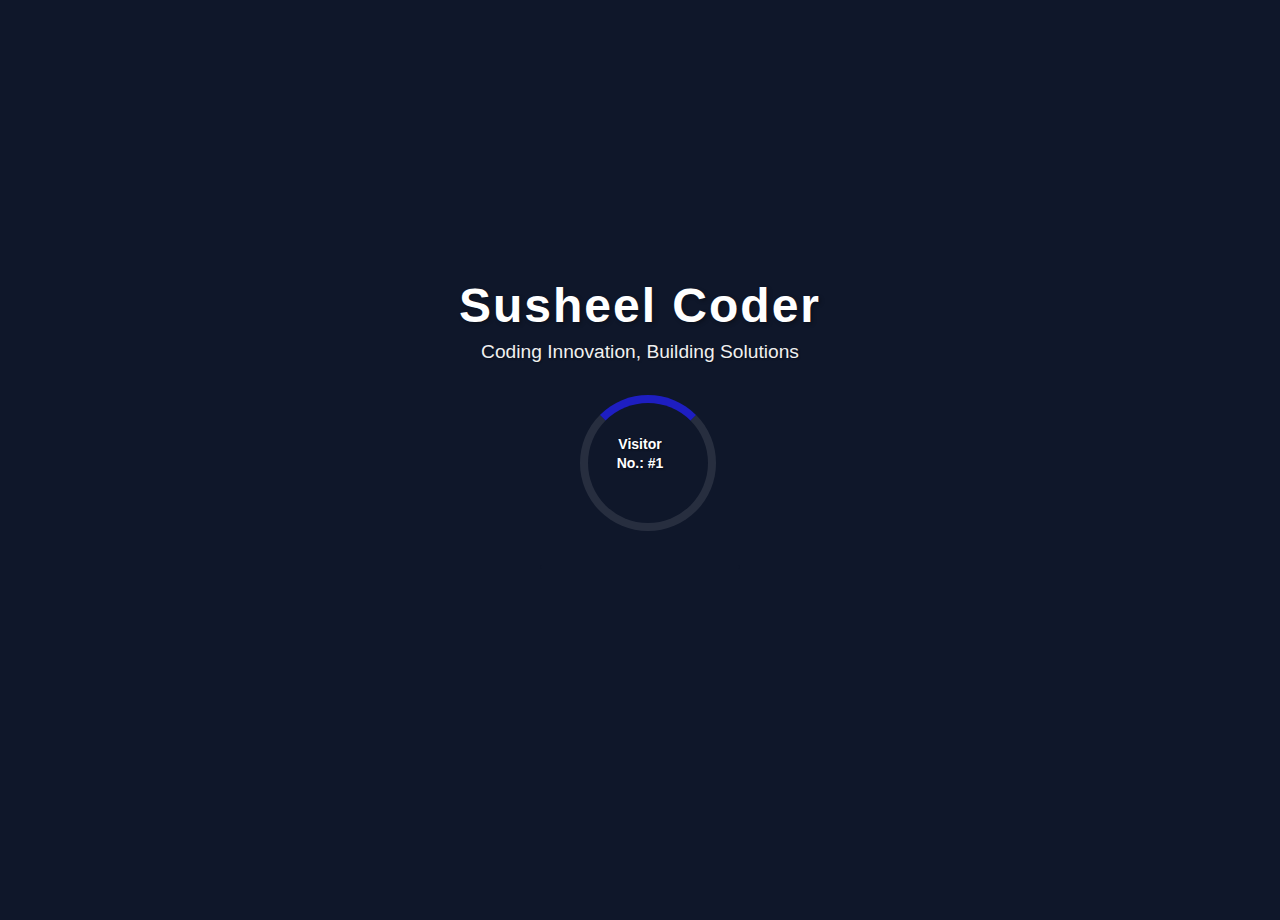
<file: #susheelcoder/index.html>
<!DOCTYPE html>
<html lang="hi">

<head>
    <!-- ✅ Basic Meta -->
    <meta charset="UTF-8">
    <meta http-equiv="X-UA-Compatible" content="IE=edge">
    <meta name="viewport" content="width=device-width, initial-scale=1.0">

    <!-- ✅ Title with Primary Keywords -->
    <title>SusheelCoder | Susheel Kumar - Full Stack Developer | Web & App Developer | Coding Projects</title>
    <link rel="icon" type="image/png" href="IM-VO/icon/6.png">

    <!-- ✅ Comprehensive Description & SEO Meta Tags -->
    <meta name="description"
        content="SusheelCoder (Susheel Kumar) एक Professional Full Stack Developer हैं जो Web Development, App Development, और Coding Projects में विशेषज्ञता रखते हैं। JavaScript, React, Node.js में Projects और Tutorials देखें।">

    <meta name="keywords"
        content="SusheelCoder, susheel coder, susheel-coder, susheelcode, Full Stack Developer, Web Developer, App Developer, JavaScript Developer, React Developer, Node.js Developer, Coding Projects, Web Design, Programming Tutorials, VishnupurCoder, Tech Blogger, Programming in Hindi, #susheelcoder">

    <meta name="author" content="Susheel Kumar">
    <meta name="robots" content="index, follow">
    <meta name="language" content="hi-IN">
    <meta name="revisit-after" content="2 days">
    <meta name="distribution" content="global">
    <meta name="rating" content="general">

    <!-- ✅ Geographic Targeting -->
    <meta name="geo.region" content="IN-BR">
    <meta name="geo.placename" content="Bihar">
    <meta name="geo.position" content="25.615379;85.101027">
    <meta name="ICBM" content="25.615379, 85.101027">

    <!-- ✅ Canonical & Favicon -->
    <link rel="canonical" href="https://susheelcoder.netlify.app/">
    <link rel="icon" href="IM-VO/icon/2.png" type="image/png">

    <!-- ✅ Comprehensive Open Graph (Facebook / WhatsApp) -->
    <meta property="og:type" content="website">
    <meta property="og:url" content="https://susheelcoder.netlify.app/">
    <meta property="og:title" content="SusheelCoder | Full Stack Developer - Web & App Development Expert">
    <meta property="og:description"
        content="SusheelCoder (सुषील कुमार) एक Professional Full Stack Developer हैं जो Web Development, App Development, और Coding Projects में विशेषज्ञता रखते हैं।">
    <meta property="og:image" content="IM-VO/icon/2.png">
    <meta property="og:image:width" content="1200">
    <meta property="og:image:height" content="630">
    <meta property="og:site_name" content="SusheelCoder - Official Website">
    <meta property="og:locale" content="hi_IN">
    <meta property="og:locale:alternate" content="en_US">

    <!-- ✅ Twitter Card Optimization -->
    <meta name="twitter:card" content="summary_large_image">
    <meta name="twitter:site" content="@susheelcoder">
    <meta name="twitter:creator" content="@susheelcoder">
    <meta name="twitter:title" content="SusheelCoder - Full Stack Developer & Tech Creator">
    <meta name="twitter:description"
        content="Professional Full Stack Developer specializing in Web Development, App Development, and innovative Coding Projects. Follow for tutorials and tech insights.">
    <meta name="twitter:image" content="IM-VO/icon/2.png">
    <meta name="twitter:image:alt" content="SusheelCoder - Full Stack Developer">

    <!-- ✅ Additional Social Media Meta -->
    <meta property="fb:app_id" content="your_fb_app_id">
    <meta name="pinterest" content="nopin" description="SusheelCoder - Full Stack Developer">

    <!-- ✅ PWA Optimization -->
    <link rel="manifest" href="manifest.json">
    <meta name="theme-color" content="#2563eb">
    <meta name="apple-mobile-web-app-capable" content="yes">
    <meta name="apple-mobile-web-app-title" content="SusheelCoder">
    <meta name="apple-mobile-web-app-status-bar-style" content="default">
    <link rel="apple-touch-icon" href="IM-VO/icon/2.png">
    <link rel="apple-touch-startup-image" href="IM-VO/icon/2.png">

    <!-- ✅ Preload Critical Resources -->
    <link rel="preload" href="https://susheelcoder.netlify.app/home" as="document">
    <link rel="preconnect" href="https://cdnjs.cloudflare.com">
    <link rel="dns-prefetch" href="https://cdnjs.cloudflare.com">

    <!-- ✅ Redirect with improved timing -->
    <meta http-equiv="refresh" content="3; url=https://susheelcoder.netlify.app/home">

    <!-- ✅ Font Awesome -->
    <link rel="stylesheet" href="https://cdnjs.cloudflare.com/ajax/libs/font-awesome/5.15.3/css/all.min.css">

    <link rel="stylesheet" href="https://cdnjs.cloudflare.com/ajax/libs/font-awesome/5.15.3/css/all.min.css">
    <style>
        body {
            font-family: 'Segoe UI', Tahoma, Geneva, Verdana, sans-serif;
            /* background: linear-gradient(135deg, hsl(27, 75%, 65%) 0%, #bac8cb 50%, #66f6b8 100%); */
            display: flex;
            justify-content: center;
            align-items: center;
            height: 100vh;
            margin: 0;
            flex-direction: column;
            color: white;
            text-align: center;
            overflow: hidden;
            background-color: #0f172a !important;
        }

        @media (min-width: 480px) {
            body {
                background-color: #0f172a !important;
                /* background: linear-gradient(135deg, #6b11cbdc 0%, #2574fcf1 100%); */
            }
        }

        main {
            display: flex;
            flex-direction: column;
            justify-content: center;
            align-items: center;
            min-height: 100vh;
            font-family: 'Poppins', sans-serif;
            text-align: center;
            padding: 20px;
        }

        .logo {
            font-size: 3rem;
            font-weight: 700;
            margin-bottom: 0.5rem;
            letter-spacing: 2px;
            text-shadow: 2px 2px 4px rgba(0, 0, 0, 0.3);
            animation: fadeInUp 1s ease-out;
        }

        .tagline {
            font-size: 1.2rem;
            font-weight: 400;
            margin-bottom: 2rem;
            color: #f0f0f0;
            text-shadow: 1px 1px 2px rgba(0, 0, 0, 0.3);
            animation: fadeInUp 1s ease-out 0.3s both;
        }

        .progress-container {
            width: 200px;
            height: 4px;
            /* background: rgba(255, 255, 255, 0.2); */
            background-color: #0f172a;
            border-radius: 2px;
            overflow: hidden;
            margin-top: 20px;
            animation: fadeInUp 1s ease-out 0.6s both;
        }

        .progress-bar {
            height: 100%;
            width: 0%;
            background: rgb(26, 236, 107);
            animation: progress 2s ease-in-out forwards;
            animation-delay: 0.8s;
        }

        .loader {
            position: relative;
            width: 120px;
            height: 120px;
            margin-bottom: 30px;
            animation: fadeInUp 1s ease-out 0.9s both;
        }

        .loader-circle {
            position: absolute;
            width: 100%;
            height: 100%;
            border: 8px solid rgba(255, 255, 255, 0.1);
            border-radius: 50%;
            border-top-color: rgb(30, 30, 193);
            animation: spin 2s linear infinite;
        }

        .loader-inner {
            position: absolute;
            top: 50%;
            left: 50%;
            transform: translate(-50%, -50%);
            font-size: 14px;
            font-weight: bold;
            line-height: 1.4;
            color: white;
            text-shadow: 1px 1px 2px rgba(0, 0, 0, 0.5);
        }

        .tech-icons {
            display: flex;
            gap: 15px;
            margin-top: 30px;
            animation: fadeInUp 1s ease-out 1.2s both;
        }

        .tech-icon {
            font-size: 24px;
            opacity: 0;
            animation: fadeIn 0.8s ease-out forwards;
            color: white;
            text-shadow: 1px 1px 2px rgba(0, 0, 0, 0.3);
            transform: translateY(20px);
        }

        /* Animations */
        @keyframes spin {
            100% {
                transform: rotate(360deg);
            }
        }

        @keyframes progress {
            0% {
                width: 0%;
            }

            100% {
                width: 100%;
            }
        }

        @keyframes fadeIn {
            to {
                opacity: 1;
                transform: translateY(0);
            }
        }

        @keyframes fadeInUp {
            from {
                opacity: 0;
                transform: translateY(30px);
            }

            to {
                opacity: 1;
                transform: translateY(0);
            }
        }

        /* ===== Responsive ===== */
        @media (max-width: 600px) {
            .logo {
                font-size: 2.2rem;
            }

            .tagline {
                font-size: 1rem;
            }

            .tech-icons {
                font-size: 1.5rem;
            }

            .progress-container {
                width: 90%;
            }

            .loader {
                width: 100px;
                height: 100px;
            }
        }

        /* SEO Hidden Content for better keyword targeting */
        .seo-content {
            position: absolute;
            left: -9999px;
            top: -9999px;
            height: 1px;
            width: 1px;
            overflow: hidden;
        }
    </style>
</head>

<body>

    <body>

        <!-- ✅ Enhanced Structured Data (JSON-LD Schema) -->
        <script type="application/ld+json">
    {
      "@context": "https://schema.org",
      "@graph": [
        {
          "@type": "Person",
          "@id": "https://susheelcoder.netlify.app/#person",
          "name": "Susheel Kumar",
          "alternateName": ["SusheelCoder", "susheel-coder", "susheel coder"],
          "url": "https://susheelcoder.netlify.app/",
          "image": "main/1IMG/b.jpg",
          "jobTitle": "Full Stack Developer",
          "worksFor": {
            "@type": "Organization",
            "name": "SusheelCoder"
          },
          "description": "Full Stack Developer passionate about coding, app development, web design, and innovative tech projects. Specializing in JavaScript, React, Node.js development.",
          "knowsAbout": ["Web Development", "App Development", "JavaScript", "React", "Node.js", "HTML", "CSS", "Full Stack Development", "Programming", "Coding Projects"],
          "sameAs": [],
          "knowsLanguage": "Hindi",
          "nationality": {
            "@type": "Country",
            "name": "India"
          }
        },
        {
          "@type": "WebSite",
          "@id": "https://susheelcoder.netlify.app/#website",
          "url": "https://susheelcoder.netlify.app/",
          "name": "SusheelCoder - Official Website",
          "description": "Official website of SusheelCoder (Susheel Kumar) - Full Stack Developer specializing in Web Development, App Development, and Coding Projects",
          "publisher": {
            "@id": "https://susheelcoder.netlify.app/#person"
          },
          "inLanguage": "hi-IN"
        },
        {
          "@type": "WebPage",
          "@id": "https://susheelcoder.netlify.app/#webpage",
          "url": "https://susheelcoder.netlify.app/",
          "name": "SusheelCoder | Full Stack Developer - Web & App Development Expert",
          "description": "SusheelCoder (सुषील कुमार) एक Professional Full Stack Developer हैं जो Web Development, App Development, और Coding Projects में विशेषज्ञता रखते हैं",
          "isPartOf": {
            "@id": "https://susheelcoder.netlify.app/#website"
          },
          "about": {
            "@id": "https://susheelcoder.netlify.app/#person"
          },
          "primaryImageOfPage": {
            "@type": "ImageObject",
            "url": "IM-VO/icon/2.png"
          },
          "inLanguage": "hi-IN"
        }
      ]
    }
    </script>

        <!-- ✅ Hidden SEO Content for better keyword targeting -->
        <div class="seo-content">
            <h1>SusheelCoder - Susheel Kumar | Full Stack Developer</h1>
            <h2>Web Developer | App Developer | JavaScript Expert | React Developer | Node.js Developer</h2>
            <p>SusheelCoder (Susheel Kumar) एक Professional Full Stack Developer हैं जो Web Development, App
                Development, और Coding Projects में विशेषज्ञता रखते हैं। यहाँ आपको JavaScript, React, Node.js में
                Projects, Tutorials, और Tech Blogs मिलेंगे।</p>
            <p>Keywords: susheelcoder, susheel coder, susheel-coder, susheelcode, #susheelcoder, Full Stack Developer,
                Web Developer, App Developer, JavaScript Developer, React Developer, Node.js Developer, Coding Projects,
                Web Design, Programming Tutorials, VishnupurCoder, Tech Blogger, Programming in Hindi</p>
        </div>

        <main>
            <div class="logo">Susheel Coder</div>
            <div class="tagline">Coding Innovation, Building Solutions</div>

            <div class="loader">
                <div class="loader-circle"></div>
                <div class="loader-inner">
                    Visitor No.: <span id="visitor-number">...</span>
                </div>
            </div>

            <div class="progress-container">
                <div class="progress-bar"></div>
            </div>

            <div class="tech-icons">
                <i class="fab fa-html5 tech-icon" style="animation-delay: 1.5s"></i>
                <i class="fab fa-css3-alt tech-icon" style="animation-delay: 1.7s"></i>
                <i class="fab fa-js tech-icon" style="animation-delay: 1.9s"></i>
                <i class="fab fa-react tech-icon" style="animation-delay: 2.1s"></i>
                <i class="fab fa-node-js tech-icon" style="animation-delay: 2.3s"></i>
            </div>

            <script>
                // Visitor number logic (localStorage-based)
                let visitorNumber = localStorage.getItem('visitorNumber');
                if (!visitorNumber) {
                    visitorNumber = 1;
                } else {
                    visitorNumber = parseInt(visitorNumber) + 1;
                }
                localStorage.setItem('visitorNumber', visitorNumber);

                // Display it
                document.getElementById('visitor-number').textContent = `#${visitorNumber}`;
            </script>
        </main>

        <!-- ✅ Enhanced Scripts -->
        <script>
            // Enhanced redirect with performance tracking
            setTimeout(() => {
                // Track redirect for analytics
                if (typeof gtag !== 'undefined') {
                    gtag('event', 'redirect_to_home', {
                        'event_category': 'navigation',
                        'event_label': 'home_page_redirect'
                    });
                }
                window.location.href = "https://susheelcoder.netlify.app/home";
            }, 3000);

            // Register service worker for PWA
            if ('serviceWorker' in navigator) {
                window.addEventListener('load', function () {
                    navigator.serviceWorker.register('/service-worker.js')
                        .then(function (registration) {
                            console.log('✅ Service Worker Registered:', registration);
                        })
                        .catch(function (error) {
                            console.error('⚠️ Service Worker Failed:', error);
                        });
                });
            }

            // Performance monitoring
            window.addEventListener('load', function () {
                // Report page load time
                const loadTime = performance.timing.loadEventEnd - performance.timing.navigationStart;
                if (typeof gtag !== 'undefined') {
                    gtag('event', 'timing_complete', {
                        'name': 'page_load',
                        'value': loadTime,
                        'event_category': 'Load Time'
                    });
                }
            });
        </script>

        <!-- ✅ Enhanced Google Analytics -->
        <script async src="https://www.googletagmanager.com/gtag/js?id=G-XXXXXXXXXX"></script>
        <script>
            window.dataLayer = window.dataLayer || [];
            function gtag() { dataLayer.push(arguments); }
            gtag('js', new Date());
            gtag('config', 'G-XXXXXXXXXX', {
                'page_title': 'SusheelCoder - Full Stack Developer',
                'page_location': 'https://susheelcoder.netlify.app/'
            });
        </script>

        <!-- Google Tag Manager -->
        <script>(function (w, d, s, l, i) {
                w[l] = w[l] || []; w[l].push({
                    'gtm.start':
                        new Date().getTime(), event: 'gtm.js'
                }); var f = d.getElementsByTagName(s)[0],
                    j = d.createElement(s), dl = l != 'dataLayer' ? '&l=' + l : ''; j.async = true; j.src =
                        'https://www.googletagmanager.com/gtm.js?id=' + i + dl; f.parentNode.insertBefore(j, f);
            })(window, document, 'script', 'dataLayer', 'GTM-58S7CD9P');</script>
        <!-- End Google Tag Manager -->

        <!-- Google Tag Manager (noscript) -->
        <noscript><iframe src="https://www.googletagmanager.com/ns.html?id=GTM-58S7CD9P" height="0" width="0"
                style="display:none;visibility:hidden"></iframe></noscript>
        <!-- End Google Tag Manager (noscript) -->

    </body>

</html>
</file>
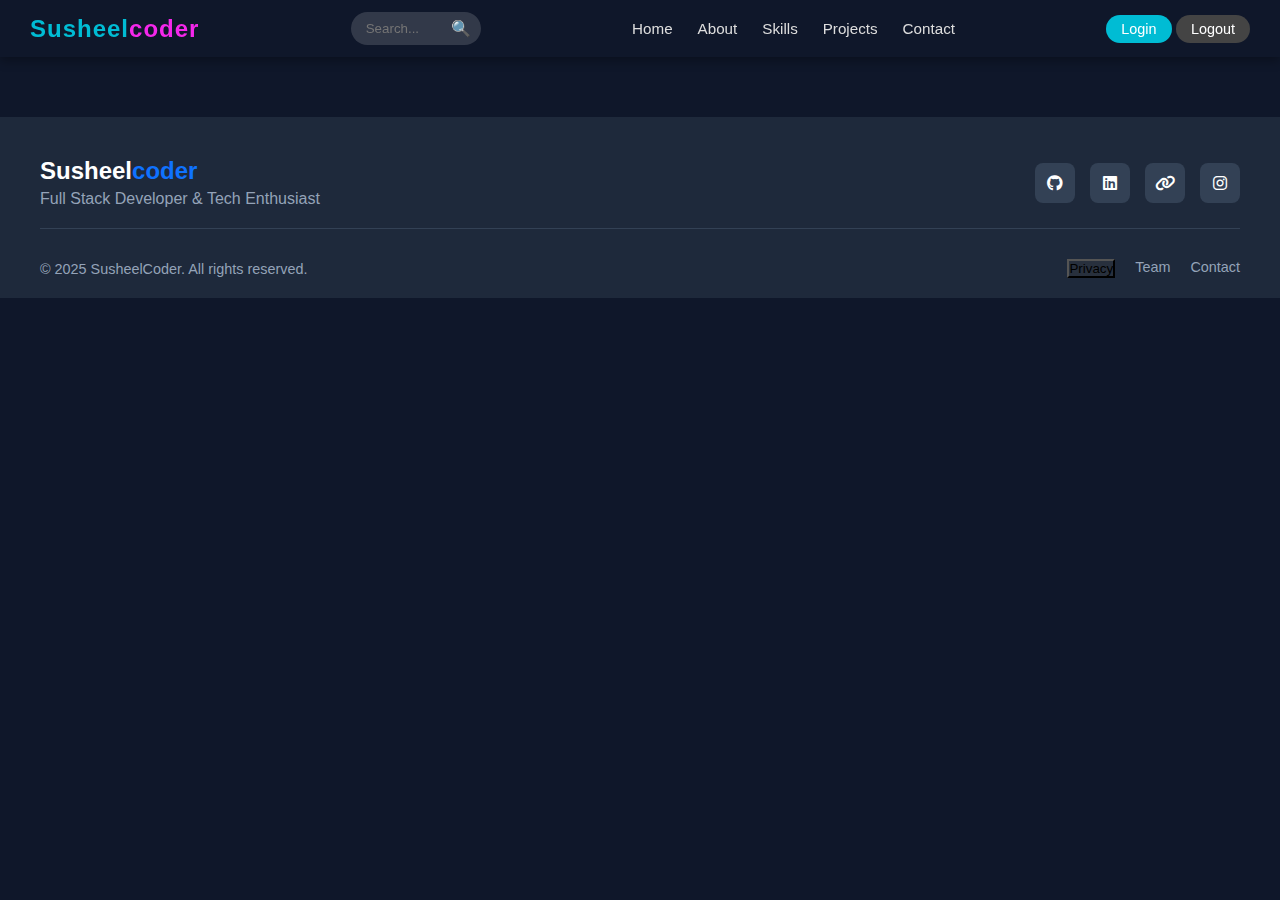
<file: demo/index.html>
<!DOCTYPE html>
<html lang="en">

<head>
    <meta charset="UTF-8">
    <meta name="viewport" content="width=device-width, initial-scale=1.0">
    <title>Hire susheelcoder |full stack developer & Software Engineer </title>
    <meta name="google-site-verification" content="pFQ1E7rwZfZG883E_7F4WYRTV6bd-wm_H4KHD5lhFsk" />
    <link rel="stylesheet" href="https://cdnjs.cloudflare.com/ajax/libs/font-awesome/6.4.0/css/all.min.css">

    <meta property="og:site_name" content="susheelcoder">
    <meta name="author" content="susheel kumar (susheelcoder)">

    <link rel="shortcut icon" href="1.IMG/icon.png" type="image/x-icon">
    <link rel="stylesheet" href="style.css">
</head>


<body>

    <!--====
     header 
     =====-->

    <header>
        <nav class="nav">
            <div class="fade-up logo">
                <h1>
                    Susheel<span style="color: rgb(245, 39, 235);">coder</span>
                </h1>
            </div>

            <div class="search-box">
                <input type="search" id="searchInput" placeholder="Search...">
                <button id="searchButton">🔍</button>
            </div>

            <div class="hamburger" onclick="toggleMenu()">☰</div>

            <div class="nav-links">
                <a class="zoom-in" href="#">Home</a>
                <a class="zoom-in" href="#about">About</a>
                <a class="zoom-in" href="#skills">Skills</a>
                <a class="zoom-in" href="#projects">Projects</a>
                <a class="zoom-in" href="#contact">Contact</a>
            </div>

            <div class="auth-buttons">
                <button>Login</button>
                <button style="background:#444;">Logout</button>
            </div>
        </nav>
    </header>




    <!--=== 
    main 
    ===-->

    <main>

    </main>

    <!-- === 
     Footer 
     ===-->

    <footer class="footer">
        <div class="footer-content">
            <div class="footer-main">
                <div class="footer-brand">
                    <h3>Susheel<span>coder</span></h3>
                    <p>Full Stack Developer & Tech Enthusiast</p>
                </div>

                <div class="footer-social">
                    <a href="https://github.com/susheelcoder" aria-label="GitHub">
                        <i class="fab fa-github"></i>
                    </a>
                    <a href="https://www.linkedin.com/in/susheel-kumar-20a198312" aria-label="LinkedIn">
                        <i class="fab fa-linkedin"></i>
                    </a>
                    <a href="https://linktr.ee/susheelcoder" aria-label="LinkTree">
                        <i class="fas fa-link"></i>
                    </a>
                    <a href="https://instagram.com/susheelcoder" aria-label="Instagram">
                        <i class="fab fa-instagram"></i>
                    </a>
                </div>
            </div>
            <div class="footer-bottom">
                <p>&copy; 2025 SusheelCoder. All rights reserved.</p>
                <div class="footer-links">
                    <button style="background-color: #44444446;" id="toggleBtn"
                        onclick="toggleProtection()">Privacy</button>
                    <a href="https://haproven.netlify.app/">Team</a>
                    <a href="mailto:susheelcoder@zohomail.in">Contact</a>
                </div>
            </div>
        </div>
    </footer>

</body>

<script src="/2.JS/script.js"></script>
<script src="/2.JS/form.js"></script>
<script src="/2.JS/mobile.js"></script>
<script src="/2.JS/cv.js"></script>
<!-- <script src="/2.JS/Silent Blocker.js"></script> -->

</html>





<script>
    function googleSearch() {
        const query = "susheelcoder about";
        const url = "https://www.google.com/search?q=" + encodeURIComponent(query);
        window.open(url, "_blank"); // new tab me open hoga
    }
</script>
</file>
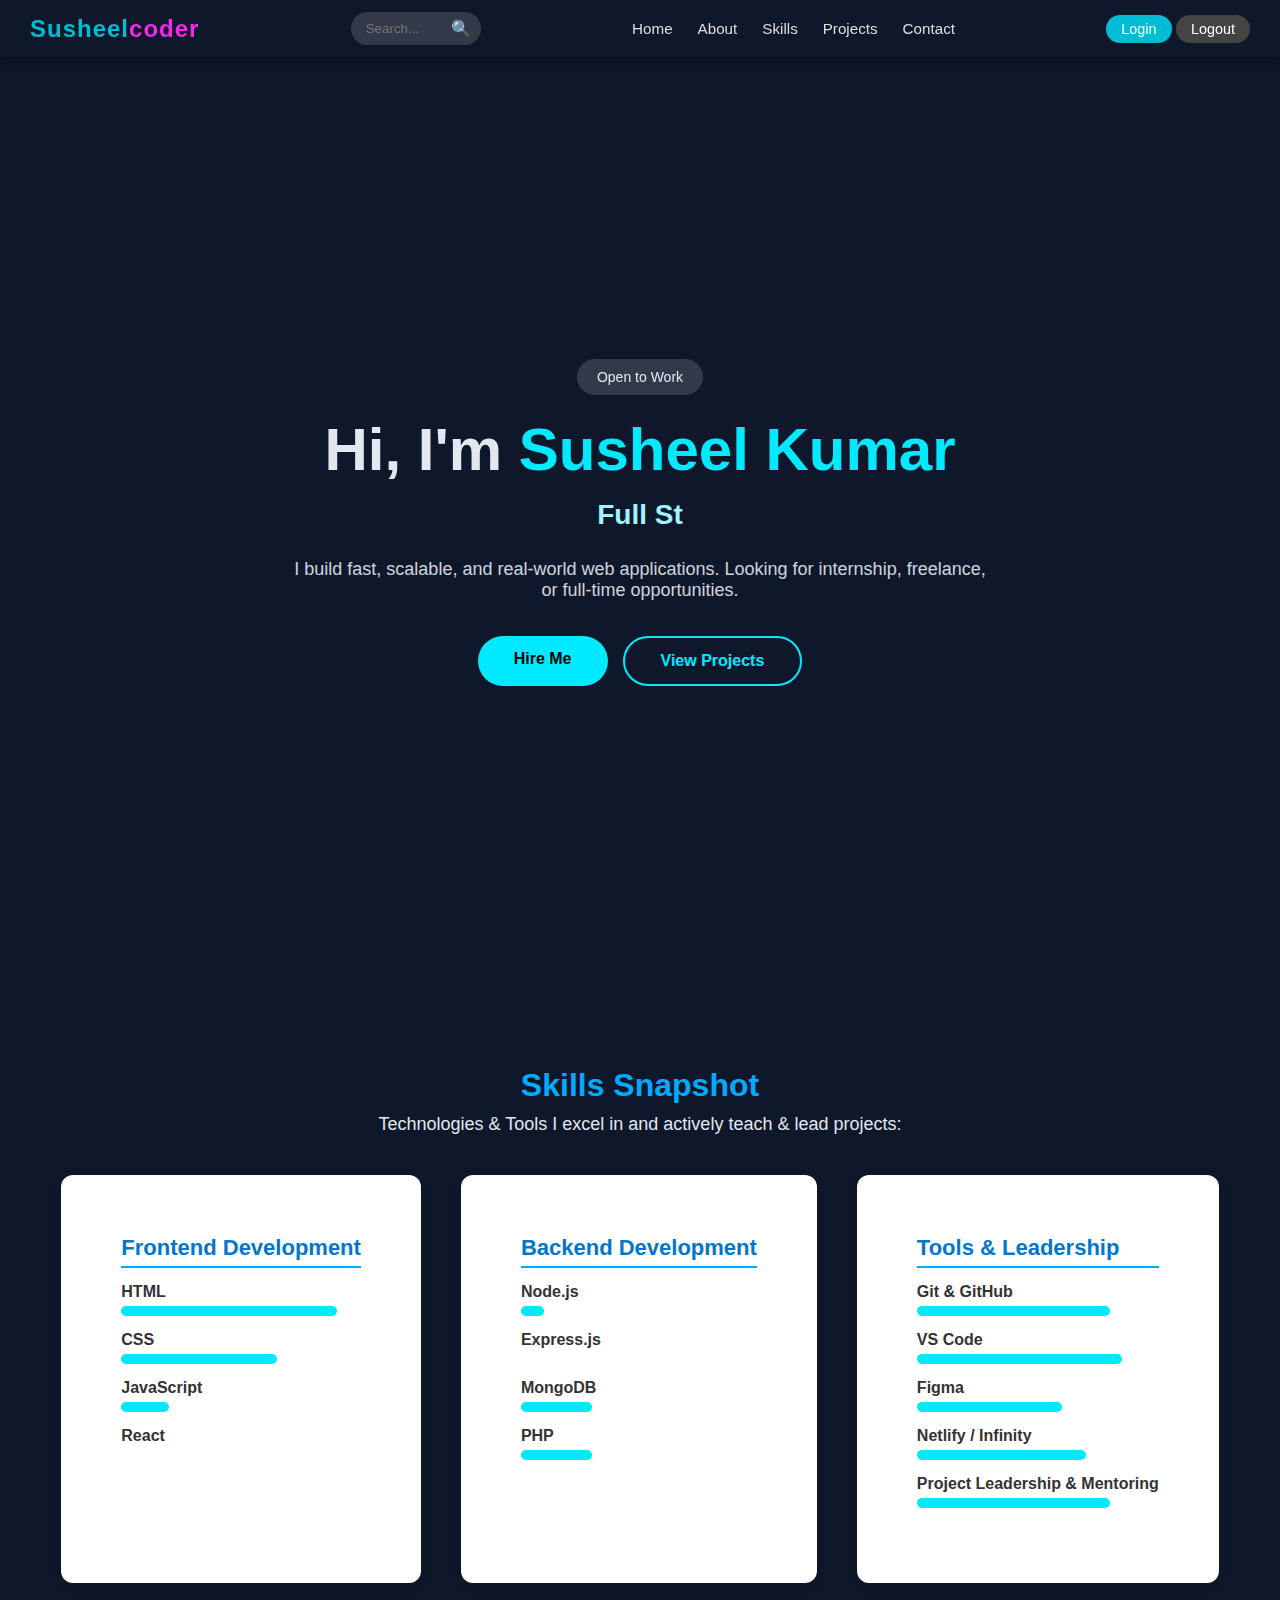
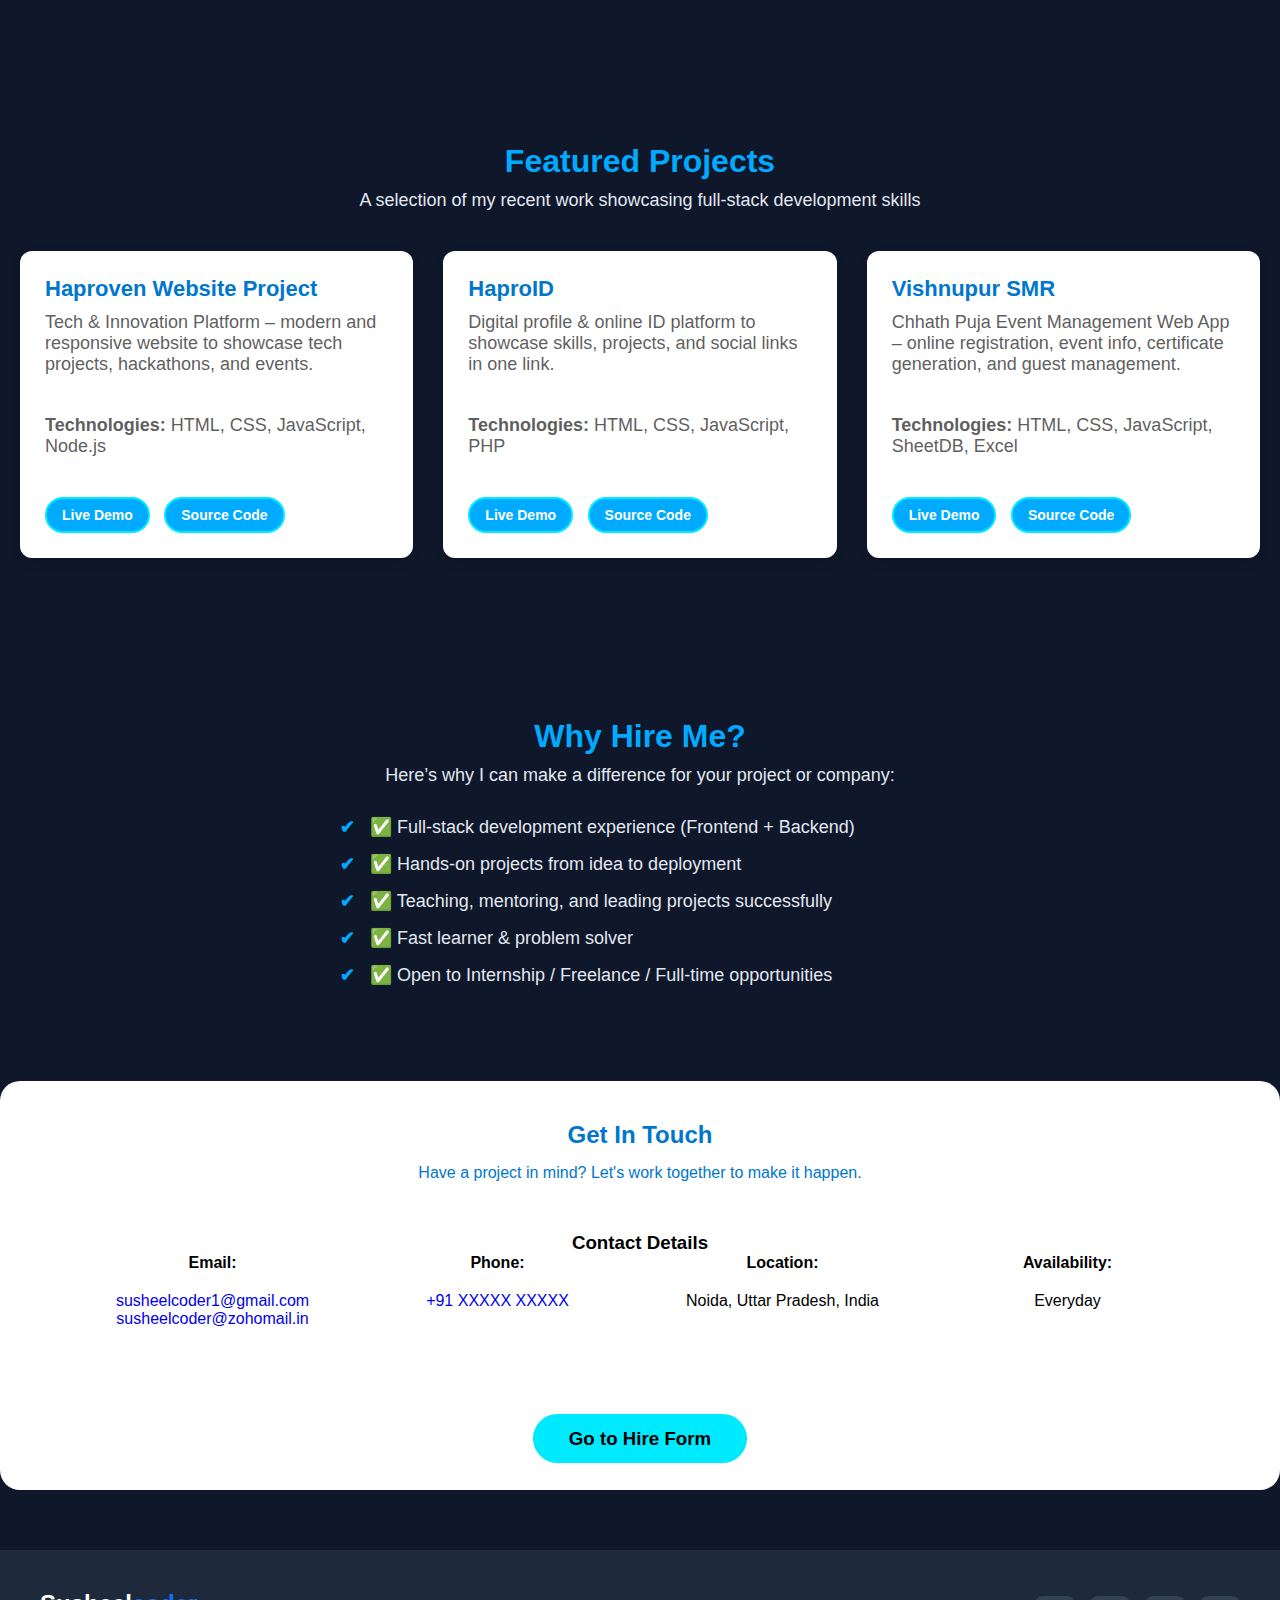
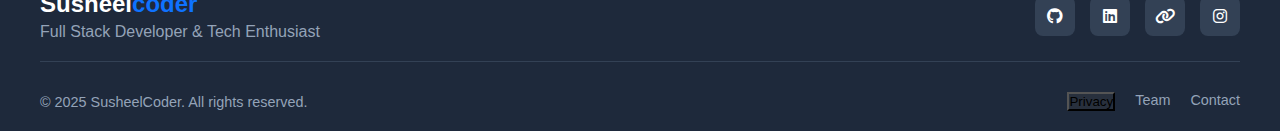
<file: Hire-Me/index.html>
<!DOCTYPE html>
<html lang="en">

<head>
    <meta charset="UTF-8">
    <meta name="viewport" content="width=device-width, initial-scale=1.0">
    <title>Hire susheel kumar (SusheelCoder) |full stack developer & Software Engineer </title>
    <meta name="google-site-verification" content="pFQ1E7rwZfZG883E_7F4WYRTV6bd-wm_H4KHD5lhFsk" />
    <link rel="stylesheet" href="https://cdnjs.cloudflare.com/ajax/libs/font-awesome/6.4.0/css/all.min.css">

    <meta property="og:site_name" content="susheelcoder">
    <meta name="author" content="susheel kumar (susheelcoder)">

    <meta name="description"
        content="Hire Susheel Kumar (SusheelCoder), a Full Stack Developer, Software Engineer, and Web App Creator. Available for internship, freelance, or full-time opportunities.">


    <link rel="shortcut icon" href="1.IMG/icon.png" type="image/x-icon">
    <link rel="stylesheet" href="style.css">
</head>


<body>

    <!--====
     header 
     =====-->
    <header>
        <nav class="nav">
            <div class="fade-up logo">
                <h1>
                    Susheel<span style="color: rgb(245, 39, 235);">coder</span>
                </h1>
            </div>

            <div class="search-box">
                <input type="search" id="searchInput" placeholder="Search...">
                <button id="searchButton">🔍</button>
            </div>

            <div class="hamburger" onclick="toggleMenu()">☰</div>

            <div class="nav-links">
                <a class="zoom-in" href="#">Home</a>
                <a class="zoom-in" href="#about">About</a>
                <a class="zoom-in" href="#skills">Skills</a>
                <a class="zoom-in" href="#projects">Projects</a>
                <a class="zoom-in" href="#contact">Contact</a>
            </div>

            <div class="auth-buttons">
                <button>Login</button>
                <button style="background:#444;">Logout</button>
            </div>
        </nav>
    </header>




    <!--=== 
    main 
    ===-->
    <main>






        <section class="hero">
            <div class="hero-overlay"></div>
            <div class="hero-content">
                <span class="hero-badge">Open to Work</span>

                <h1>
                    Hi, I'm <span>Susheel Kumar</span>
                </h1>

                <h2 class="typing-role">
                    Full Stack Developer | Software Engineer | Web App Creator
                </h2>

                <p>
                    I build fast, scalable, and real-world web applications. Looking for internship, freelance, or
                    full-time opportunities.
                </p>

                <div class="hero-buttons">
                    <a href="#contact" class="btn primary">Hire Me</a>
                    <a href="#projects" class="btn secondary">View Projects</a>
                </div>
            </div>
        </section>



        <style>
            .hero {
                position: relative;
                min-height: 90vh;
                display: flex;
                align-items: center;
                justify-content: center;
                padding: 60px 20px;
                overflow: hidden;
            }

            .hero-overlay {
                position: absolute;
                top: 0;
                left: 0;
                width: 100%;
                height: 100%;
                background: url('https://source.unsplash.com/1600x900/?technology,code') center/cover no-repeat;
                opacity: 0.1;
                z-index: 0;
            }

            .hero-content {
                position: relative;
                max-width: 900px;
                text-align: center;
                z-index: 1;
            }

            .hero-badge {
                display: inline-block;
                background: rgba(255, 255, 255, 0.15);
                padding: 10px 20px;
                border-radius: 30px;
                font-size: 14px;
                margin-bottom: 20px;
                backdrop-filter: blur(5px);
            }

            .hero h1 {
                font-size: clamp(36px, 5vw, 60px);
                margin-bottom: 15px;
            }

            .hero h1 span {
                color: #00eaff;
            }

            .typing-role {
                font-size: clamp(20px, 2.5vw, 28px);
                color: #a0f4ff;
                margin-bottom: 25px;
                height: 35px;
            }

            .hero p {
                font-size: clamp(16px, 2vw, 18px);
                max-width: 700px;
                margin: 0 auto 35px;
                opacity: 0.9;
            }

            .hero-buttons {
                display: flex;
                gap: 15px;
                justify-content: center;
                flex-wrap: wrap;
            }

            .btn {
                padding: 14px 36px;
                border-radius: 40px;
                text-decoration: none;
                font-weight: 600;
                transition: all 0.3s ease;
            }

            .btn.primary {
                background: #00eaff;
                color: #000;
            }

            .btn.primary:hover {
                background: #00c4cc;
                transform: translateY(-2px);
            }

            .btn.secondary {
                border: 2px solid #00eaff;
                color: #00eaff;
            }

            .btn.secondary:hover {
                background: #00eaff;
                color: #000;
            }
        </style>


        <script>
            const roles = ["Full Stack Developer", "Software Engineer", "Web App Creator"];
            let i = 0, j = 0;
            let currentRole = '';
            let isDeleting = false;
            const typingSpeed = 100;

            function typeRole() {
                const element = document.querySelector('.typing-role');
                if (!element) return;

                if (!isDeleting && j <= roles[i].length) {
                    currentRole = roles[i].substring(0, j++);
                    element.textContent = currentRole;
                } else if (isDeleting && j >= 0) {
                    currentRole = roles[i].substring(0, j--);
                    element.textContent = currentRole;
                }

                if (j === roles[i].length) {
                    isDeleting = true;
                    setTimeout(typeRole, 1000);
                    return;
                }

                if (j === 0) {
                    isDeleting = false;
                    i = (i + 1) % roles.length;
                }

                setTimeout(typeRole, typingSpeed);
            }

            typeRole();

        </script>







        <section id="skills">
            <div class="container">
                <h2>Skills Snapshot</h2>
                <p>Technologies & Tools I excel in and actively teach & lead projects:</p>

                <div class="skills-container">

                    <!-- Frontend -->
                    <div class="skill-group">
                        <h3>Frontend Development</h3>
                        <div class="skill">
                            <span>HTML</span>
                            <div class="skill-bar" style="width:90%"></div>
                        </div>
                        <div class="skill">
                            <span>CSS</span>
                            <div class="skill-bar" style="width:65%"></div>
                        </div>
                        <div class="skill">
                            <span>JavaScript</span>
                            <div class="skill-bar" style="width:20%"></div>
                        </div>
                        <div class="skill">
                            <span>React</span>
                            <div class="skill-bar" style="width:0%"></div>
                        </div>
                    </div>

                    <!-- Backend -->
                    <div class="skill-group">
                        <h3>Backend Development</h3>
                        <div class="skill">
                            <span>Node.js</span>
                            <div class="skill-bar" style="width:10%"></div>
                        </div>
                        <div class="skill">
                            <span>Express.js</span>
                            <div class="skill-bar" style="width:0%"></div>
                        </div>
                        <div class="skill">
                            <span>MongoDB</span>
                            <div class="skill-bar" style="width:30%"></div>
                        </div>
                        <div class="skill">
                            <span>PHP</span>
                            <div class="skill-bar" style="width:30%"></div>
                        </div>
                    </div>

                    <!-- Tools & Teaching / Leadership -->
                    <div class="skill-group">
                        <h3>Tools & Leadership</h3>
                        <div class="skill">
                            <span>Git & GitHub</span>
                            <div class="skill-bar" style="width:80%"></div>
                        </div>
                        <div class="skill">
                            <span>VS Code</span>
                            <div class="skill-bar" style="width:85%"></div>
                        </div>
                        <div class="skill">
                            <span>Figma</span>
                            <div class="skill-bar" style="width:60%"></div>
                        </div>
                        <div class="skill">
                            <span>Netlify / Infinity</span>
                            <div class="skill-bar" style="width:70%"></div>
                        </div>
                        <div class="skill">
                            <span>Project Leadership & Mentoring</span>
                            <div class="skill-bar" style="width:80%"></div>
                        </div>
                    </div>

                </div>
            </div>
        </section>


        <style>
            /* ========== Skills Section ========== */
            #skills {
                /* background: #f5f5f5; */
                /* color: #333; */
                text-align: center;
                padding: 80px 20px;
            }

            #skills h2 {
                font-size: 32px;
                margin-bottom: 10px;
                color: #00aaff;
            }

            #skills p {
                font-size: 18px;
                margin-bottom: 40px;
            }

            #skills span {
                color: #333;

            }



            /* Container for all skill groups */
            .skills-container {
                display: flex;
                flex-wrap: wrap;
                justify-content: center;
                gap: 40px;
            }

            /* Each skill group (Frontend, Backend, Tools) */
            .skill-group {
                max-width: 280px;
                text-align: left;
                background: #fff;
                padding: 60px;
                border-radius: 12px;
                box-shadow: 0 4px 12px rgba(0, 0, 0, 0.1);
                transition: transform 0.3s ease, box-shadow 0.3s ease;
            }

            .skill-group:hover {
                transform: translateY(-5px);
                box-shadow: 0 8px 20px rgba(0, 0, 0, 0.15);
            }

            .skill-group h3 {
                font-size: 22px;
                margin-bottom: 15px;
                color: #0077cc;
                border-bottom: 2px solid #00aaff;
                padding-bottom: 5px;
            }

            /* Individual skill */
            .skill {
                margin-bottom: 15px;
            }

            .skill span {
                display: block;
                margin-bottom: 5px;
                font-weight: 600;
            }

            /* Skill bar background */
            .skill-bar {
                height: 10px;
                background: #00eaff;
                border-radius: 10px;
                transition: width 1s ease;
            }

            /* Responsive */
            @media (max-width:768px) {
                .skills-container {
                    flex-direction: column;
                    gap: 30px;
                }
            }
        </style>







        <section id="projects">
            <div class="container">
                <h2>Featured Projects</h2>
                <p>A selection of my recent work showcasing full-stack development skills</p>

                <div class="projects-grid">

                    <!-- Haproven Project -->
                    <div class="project-card">
                        <h3>Haproven Website Project</h3>
                        <p>Tech & Innovation Platform – modern and responsive website to showcase tech projects,
                            hackathons, and events.</p>
                        <p><strong>Technologies:</strong> HTML, CSS, JavaScript, Node.js</p>
                        <a href="https://haproven.example.com" target="_blank" class="btn secondary">Live Demo</a>
                        <a href="https://github.com/SusheelCoder/Haproven" target="_blank" class="btn secondary">Source
                            Code</a>
                    </div>

                    <!-- HaproID Project -->
                    <div class="project-card">
                        <h3>HaproID</h3>
                        <p>Digital profile & online ID platform to showcase skills, projects, and social links in one
                            link.</p>
                        <p><strong>Technologies:</strong> HTML, CSS, JavaScript, PHP</p>
                        <a href="https://haproid.example.com" target="_blank" class="btn secondary">Live Demo</a>
                        <a href="https://github.com/SusheelCoder/HaproID" target="_blank" class="btn secondary">Source
                            Code</a>
                    </div>

                    <!-- Vishnupur SMR Project -->
                    <div class="project-card">
                        <h3>Vishnupur SMR</h3>
                        <p>Chhath Puja Event Management Web App – online registration, event info, certificate
                            generation, and guest management.</p>
                        <p><strong>Technologies:</strong> HTML, CSS, JavaScript, SheetDB, Excel</p>
                        <a href="https://vishnupursmr.example.com" target="_blank" class="btn secondary">Live Demo</a>
                        <a href="https://github.com/SusheelCoder/VishnupurSMR" target="_blank"
                            class="btn secondary">Source Code</a>
                    </div>

                </div>
            </div>
        </section>

        <style>
            /* ================= Projects Section ================= */
            #projects {
            
                text-align: center;
                padding: 80px 20px;
            }

            #projects h2 {
                font-size: 32px;
                margin-bottom: 10px;
                color: #00aaff;
            }

            #projects p {
                font-size: 18px;
                margin-bottom: 40px;
            }

            /* Projects grid */
            .projects-grid {
                display: flex;
                flex-wrap: wrap;
                gap: 30px;
                justify-content: center;
                color: #333333cd;

            }

            /* Individual project card */
            .project-card {
                background: #fff;
                padding: 25px;
                border-radius: 12px;
                max-width: 350px;
                flex: 1;
                box-shadow: 0 4px 12px rgba(0, 0, 0, 0.1);
                text-align: left;
                transition: transform 0.3s ease, box-shadow 0.3s ease;
            }

            .project-card:hover {
                transform: translateY(-5px);
                box-shadow: 0 8px 20px rgba(0, 0, 0, 0.15);
            }

            .project-card h3 {
                font-size: 22px;
                margin-bottom: 10px;
                color: #0077cc;
            }

            .project-card p {
                font-size: 15px;
                margin-bottom: 12px;
            }

            .project-card .btn {
                display: inline-block;
                background: #00aaff;
                color: #fff;
                padding: 8px 15px;
                border-radius: 25px;
                margin-right: 10px;
                font-size: 14px;
                text-decoration: none;
                transition: background 0.3s ease;
            }

            .project-card .btn:hover {
                background: #0077cc;
                cursor: pointer;
            }

            /* Responsive adjustments */
            @media(max-width:768px) {
                .projects-grid {
                    flex-direction: column;
                    align-items: center;
                }

                .project-card {
                    max-width: 90%;
                }
            }
        </style>
































        <section id="why-hire">
            <div class="container">
                <h2>Why Hire Me?</h2>
                <p>Here’s why I can make a difference for your project or company:</p>

                <ul class="hire-bullets">
                    <li>✅ Full-stack development experience (Frontend + Backend)</li>
                    <li>✅ Hands-on projects from idea to deployment</li>
                    <li>✅ Teaching, mentoring, and leading projects successfully</li>
                    <li>✅ Fast learner & problem solver</li>
                    <li>✅ Open to Internship / Freelance / Full-time opportunities</li>
                </ul>
            </div>
        </section>



        <style>
            #why-hire {
                /* background: #f5f5f5; */
                /* color: #333; */
                text-align: center;
                padding: 80px 20px;
            }

            #why-hire h2 {
                font-size: 32px;
                margin-bottom: 10px;
                color: #00aaff;
            }

            #why-hire p {
                font-size: 18px;
                margin-bottom: 30px;
            }

            .hire-bullets {
                list-style: none;
                max-width: 600px;
                margin: 0 auto;
                text-align: left;
                padding-left: 0;
            }

            .hire-bullets li {
                margin-bottom: 15px;
                font-size: 18px;
                position: relative;
                padding-left: 30px;
            }

            .hire-bullets li::before {
                content: "✔";
                position: absolute;
                left: 0;
                color: #00aaff;
                font-weight: 700;
            }
        </style>











        <section id="contact">
            <div class="containers ">
                <h2>Get In Touch</h2>
                <p>Have a project in mind? Let's work together to make it happen.</p>

                <div class="contact-grid">
                    <!-- Contact Info Card -->
                    <div class="contact-info">
                        <h3>Contact Details</h3>
                        <div>
                            <span>
                                <p> <strong>Email:</strong></p>
                                <p class="email-box">
                                    <a href="mailto:susheelcoder1@gmail.com">susheelcoder1@gmail.com</a>
                                    <a href="mailto:susheelcoder@zohomail.in">susheelcoder@zohomail.in</a>
                                </p>

                            </span>

                            <span>
                                <p><strong>Phone:</strong></p>
                                <p><a href="tel:+91XXXXX XXXXX">+91 XXXXX XXXXX</a></p>
                            </span>

                            <span>
                                <p><strong>Location:</strong></p>
                                <p> Noida, Uttar Pradesh, India</p>
                            </span>

                            <span>
                                <p><strong>Availability:</strong></p>
                                <p> Everyday</p>
                            </span>
                        </div>
                    </div>

                    <!-- Hire Me Button Card -->
                    <div class="contact-form">
                        <h3>
                            <a href="hire-form.html" class="btn primary">Go to Hire Form</a>
                        </h3>
                    </div>

                </div>

            </div>
        </section>



        <style>
            #contact {
                /* background-color: black; */
            }

            .containers {
                max-width: 1200px;
                /* height: 50vh; */
                margin: auto;
                text-align: center;
                padding: 40px;
                background-color: white;
                border-radius: 20px;
                color: #0077cc;

            }

            .containers h2 {
                margin-bottom: 15px;
            }

            .containers p {
                margin-bottom: 20px;
            }


            .contact-info {
                color: black;
                padding: 30px;
            }

            .contact-info div {
                display: flex;
            }

            .contact-info span {
                width: 100%;
            }

            .contact-info p {
                margin-bottom: 20px;
            }

            .contact-form {
                margin-top: 50px;
            }

            .email-box {
                display: flex;
                flex-direction: column;
            }

            @media (max-width:800px) {

                .contact-info div {
                    flex-direction: column;
                }

                .contact-info {
                    padding: 0px;
                }

            }
        </style>














    </main>

    <!-- === 
     Footer 
     ===-->
    <footer class="footer">
        <div class="footer-content">
            <div class="footer-main">
                <div class="footer-brand">
                    <h3>Susheel<span>coder</span></h3>
                    <p>Full Stack Developer & Tech Enthusiast</p>
                </div>

                <div class="footer-social">
                    <a href="https://github.com/susheelcoder" aria-label="GitHub">
                        <i class="fab fa-github"></i>
                    </a>
                    <a href="https://www.linkedin.com/in/susheel-kumar-20a198312" aria-label="LinkedIn">
                        <i class="fab fa-linkedin"></i>
                    </a>
                    <a href="https://linktr.ee/susheelcoder" aria-label="LinkTree">
                        <i class="fas fa-link"></i>
                    </a>
                    <a href="https://instagram.com/susheelcoder" aria-label="Instagram">
                        <i class="fab fa-instagram"></i>
                    </a>
                </div>
            </div>
            <div class="footer-bottom">
                <p>&copy; 2025 SusheelCoder. All rights reserved.</p>
                <div class="footer-links">
                    <button style="background-color: #44444446;" id="toggleBtn"
                        onclick="toggleProtection()">Privacy</button>
                    <a href="https://haproven.netlify.app/">Team</a>
                    <a href="mailto:susheelcoder@zohomail.in">Contact</a>
                </div>
            </div>
        </div>
    </footer>

</body>

<script src="/2.JS/script.js"></script>
<script src="/2.JS/form.js"></script>
<script src="/2.JS/mobile.js"></script>
<script src="/2.JS/cv.js"></script>
<!-- <script src="/2.JS/Silent Blocker.js"></script> -->

</html>





<script>
    function googleSearch() {
        const query = "susheelcoder about";
        const url = "https://www.google.com/search?q=" + encodeURIComponent(query);
        window.open(url, "_blank"); // new tab me open hoga
    }
</script>
</file>
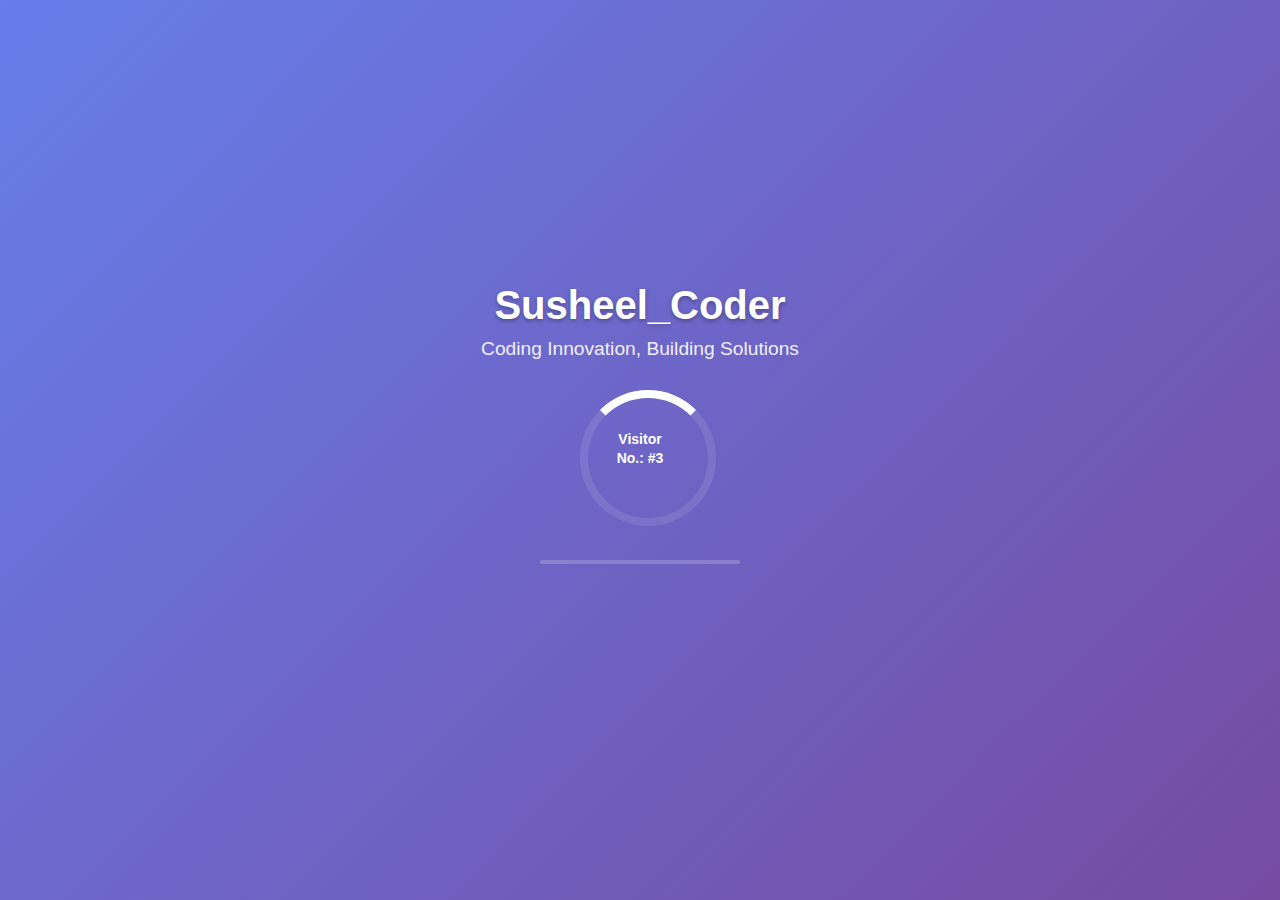
<file: Susheel_Coder/index.html>
<!DOCTYPE html>
<html lang="en">
<head>
    <meta charset="UTF-8">
    <meta name="viewport" content="width=device-width, initial-scale=1.0">
    <title>Welcome | Susheel_Coder</title>
    <link rel="icon" type="image/png" href="icon.png">
    <link rel="preconnect" href="https://fonts.googleapis.com">

<!-- Google tag (gtag.js) -->
<script async src="https://www.googletagmanager.com/gtag/js?id=G-GK8T4YL9YG"></script>
<script>
  window.dataLayer = window.dataLayer || [];
  function gtag(){dataLayer.push(arguments);}
  gtag('js', new Date());

  gtag('config', 'G-GK8T4YL9YG');
</script>




    <style>
        body {
            font-family: 'Segoe UI', Tahoma, Geneva, Verdana, sans-serif;
            background: linear-gradient(135deg, #667eea 0%, #764ba2 100%);
            display: flex;
            justify-content: center;
            align-items: center;
            height: 100vh;
            margin: 0;
            flex-direction: column;
            color: white;
            text-align: center;
            overflow: hidden;
        }

        .logo {
            font-size: 2.5rem;
            font-weight: bold;
            margin-bottom: 10px;
            text-shadow: 0 2px 4px rgba(0,0,0,0.3);
        }

        .tagline {
            font-size: 1.2rem;
            opacity: 0.9;
            margin-bottom: 30px;
        }

        .loader {
            position: relative;
            width: 120px;
            height: 120px;
            margin-bottom: 30px;
        }

        .loader-circle {
            position: absolute;
            width: 100%;
            height: 100%;
            border: 8px solid rgba(255,255,255,0.1);
            border-radius: 50%;
            border-top-color: white;
            animation: spin 1.5s linear infinite;
        }

        .loader-inner {
            position: absolute;
            top: 50%;
            left: 50%;
            transform: translate(-50%, -50%);
            font-size: 14px;
            font-weight: bold;
            line-height: 1.4;
        }

        @keyframes spin {
            100% { transform: rotate(360deg); }
        }

        .progress-container {
            width: 200px;
            height: 4px;
            background: rgba(255,255,255,0.2);
            border-radius: 2px;
            overflow: hidden;
            margin-top: 20px;
        }

        .progress-bar {
            height: 100%;
            width: 0%;
            background: white;
            animation: progress 3s linear forwards;
        }

        @keyframes progress {
            0% { width: 0%; }
            100% { width: 100%; }
        }

        .tech-icons {
            display: flex;
            gap: 15px;
            margin-top: 30px;
        }

        .tech-icon {
            font-size: 24px;
            opacity: 0;
            animation: fadeIn 0.5s forwards;
        }

        @keyframes fadeIn {
            to { opacity: 0.7; }
        }
    </style>
    <link rel="stylesheet" href="https://cdnjs.cloudflare.com/ajax/libs/font-awesome/5.15.3/css/all.min.css">
</head>
<body>
    <div class="logo">Susheel_Coder</div>
    <div class="tagline">Coding Innovation, Building Solutions</div>

    <div class="loader">
        <div class="loader-circle"></div>
        <div class="loader-inner">
            <!-- Loading... -->
            Visitor No.: <span id="visitor-number">...</span>
        </div>
    </div>

    <div class="progress-container">
        <div class="progress-bar"></div>
    </div>

    <div class="tech-icons">
        <i class="fab fa-html5 tech-icon" style="animation-delay: 0.2s"></i>
        <i class="fab fa-css3-alt tech-icon" style="animation-delay: 0.4s"></i>
        <i class="fab fa-js tech-icon" style="animation-delay: 0.6s"></i>
        <i class="fab fa-react tech-icon" style="animation-delay: 0.8s"></i>
        <i class="fab fa-node-js tech-icon" style="animation-delay: 1s"></i>
    </div>

    <script>
        // Visitor number logic (localStorage-based)
        let visitorNumber = localStorage.getItem('visitorNumber');
        if (!visitorNumber) {
            visitorNumber = 1;
        } else {
            visitorNumber = parseInt(visitorNumber) + 1;
        }
        localStorage.setItem('visitorNumber', visitorNumber);

        // Display it
        document.getElementById('visitor-number').textContent = `#${visitorNumber}`;

        // Redirect after 2 seconds
        setTimeout(function() {
            window.location.href = "main_page/home/index.html";
        }, 1000);
    </script>
</body>
</html>
</file>
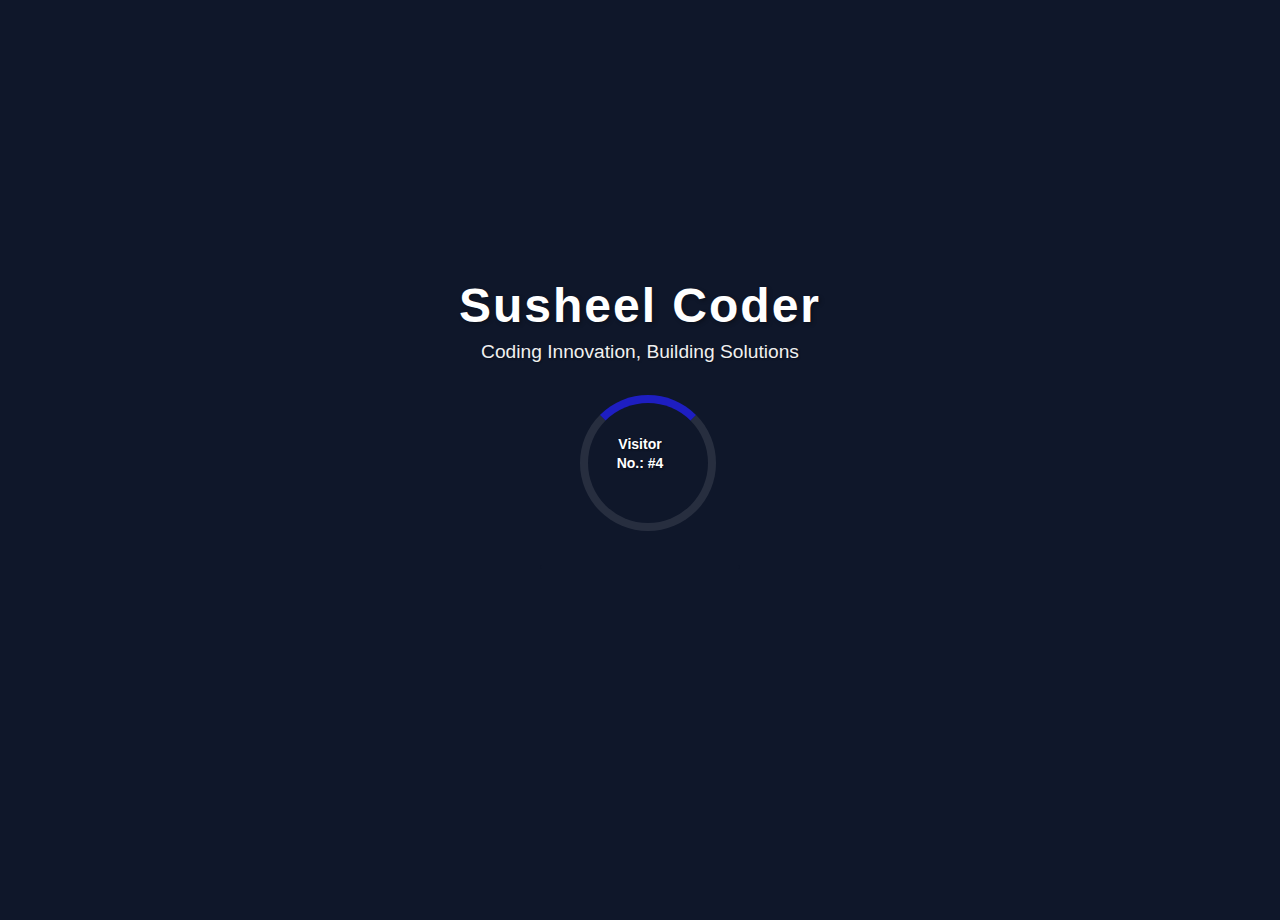
<file: v/index.html>
<!DOCTYPE html>
<html lang="hi">

<head>
    <!-- ✅ Basic Meta -->
    <meta charset="UTF-8">
    <meta http-equiv="X-UA-Compatible" content="IE=edge">
    <meta name="viewport" content="width=device-width, initial-scale=1.0">

    <!-- ✅ Title with Primary Keywords -->
    <title>SusheelCoder | Susheel Kumar - Full Stack Developer | Web & App Developer | Coding Projects</title>
    <link rel="icon" type="image/png" href="https://susheelcoder.netlify.app/IM-VO/icon/6.png">

    <!-- ✅ Comprehensive Description & SEO Meta Tags -->
    <meta name="description"
        content="SusheelCoder (Susheel Kumar) एक Professional Full Stack Developer हैं जो Web Development, App Development, और Coding Projects में विशेषज्ञता रखते हैं। JavaScript, React, Node.js में Projects और Tutorials देखें।">

    <meta name="keywords"
        content="SusheelCoder, susheel coder, susheel-coder, susheelcode, Full Stack Developer, Web Developer, App Developer, JavaScript Developer, React Developer, Node.js Developer, Coding Projects, Web Design, Programming Tutorials, VishnupurCoder, Tech Blogger, Programming in Hindi, #susheelcoder">

    <meta name="author" content="Susheel Kumar">
    <meta name="robots" content="index, follow">
    <meta name="language" content="hi-IN">
    <meta name="revisit-after" content="2 days">
    <meta name="distribution" content="global">
    <meta name="rating" content="general">

    <!-- ✅ Geographic Targeting -->
    <meta name="geo.region" content="IN-BR">
    <meta name="geo.placename" content="Bihar">
    <meta name="geo.position" content="25.615379;85.101027">
    <meta name="ICBM" content="25.615379, 85.101027">

    <!-- ✅ Canonical & Favicon -->
    <link rel="canonical" href="https://susheelcoder.netlify.app/">
    <link rel="icon" href="https://susheelcoder.netlify.app/IM-VO/icon/2.png" type="image/png">

    <!-- ✅ Comprehensive Open Graph (Facebook / WhatsApp) -->
    <meta property="og:type" content="website">
    <meta property="og:url" content="https://susheelcoder.netlify.app/">
    <meta property="og:title" content="SusheelCoder | Full Stack Developer - Web & App Development Expert">
    <meta property="og:description"
        content="SusheelCoder (सुषील कुमार) एक Professional Full Stack Developer हैं जो Web Development, App Development, और Coding Projects में विशेषज्ञता रखते हैं।">
    <meta property="og:image" content="IM-VO/icon/2.png">
    <meta property="og:image:width" content="1200">
    <meta property="og:image:height" content="630">
    <meta property="og:site_name" content="SusheelCoder - Official Website">
    <meta property="og:locale" content="hi_IN">
    <meta property="og:locale:alternate" content="en_US">

    <!-- ✅ Twitter Card Optimization -->
    <meta name="twitter:card" content="summary_large_image">
    <meta name="twitter:site" content="@susheelcoder">
    <meta name="twitter:creator" content="@susheelcoder">
    <meta name="twitter:title" content="SusheelCoder - Full Stack Developer & Tech Creator">
    <meta name="twitter:description"
        content="Professional Full Stack Developer specializing in Web Development, App Development, and innovative Coding Projects. Follow for tutorials and tech insights.">
    <meta name="twitter:image" content="https://susheelcoder.netlify.app/IM-VO/icon/2.png">
    <meta name="twitter:image:alt" content="SusheelCoder - Full Stack Developer">

    <!-- ✅ Additional Social Media Meta -->
    <meta property="fb:app_id" content="your_fb_app_id">
    <meta name="pinterest" content="nopin" description="SusheelCoder - Full Stack Developer">

    <!-- ✅ PWA Optimization -->
    <link rel="manifest" href="manifest.json">
    <meta name="theme-color" content="#2563eb">
    <meta name="apple-mobile-web-app-capable" content="yes">
    <meta name="apple-mobile-web-app-title" content="SusheelCoder">
    <meta name="apple-mobile-web-app-status-bar-style" content="default">
    <link rel="apple-touch-icon" href="IM-VO/icon/2.png">
    <link rel="apple-touch-startup-image" href="IM-VO/icon/2.png">

    <!-- ✅ Preload Critical Resources -->
    <link rel="preload" href="https://susheelcoder.netlify.app/home" as="document">
    <link rel="preconnect" href="https://cdnjs.cloudflare.com">
    <link rel="dns-prefetch" href="https://cdnjs.cloudflare.com">

    <!-- ✅ Redirect with improved timing -->
    <meta http-equiv="refresh" content="3; url=https://susheelcoder.netlify.app/home">

    <!-- ✅ Font Awesome -->
    <link rel="stylesheet" href="https://cdnjs.cloudflare.com/ajax/libs/font-awesome/5.15.3/css/all.min.css">

    <link rel="stylesheet" href="https://cdnjs.cloudflare.com/ajax/libs/font-awesome/5.15.3/css/all.min.css">
    <style>
        body {
            font-family: 'Segoe UI', Tahoma, Geneva, Verdana, sans-serif;
            /* background: linear-gradient(135deg, hsl(27, 75%, 65%) 0%, #bac8cb 50%, #66f6b8 100%); */
            display: flex;
            justify-content: center;
            align-items: center;
            height: 100vh;
            margin: 0;
            flex-direction: column;
            color: white;
            text-align: center;
            overflow: hidden;
            background-color: #0f172a !important;
        }

        @media (min-width: 480px) {
            body {
                background-color: #0f172a !important;
                /* background: linear-gradient(135deg, #6b11cbdc 0%, #2574fcf1 100%); */
            }
        }

        main {
            display: flex;
            flex-direction: column;
            justify-content: center;
            align-items: center;
            min-height: 100vh;
            font-family: 'Poppins', sans-serif;
            text-align: center;
            padding: 20px;
        }

        .logo {
            font-size: 3rem;
            font-weight: 700;
            margin-bottom: 0.5rem;
            letter-spacing: 2px;
            text-shadow: 2px 2px 4px rgba(0, 0, 0, 0.3);
            animation: fadeInUp 1s ease-out;
        }

        .tagline {
            font-size: 1.2rem;
            font-weight: 400;
            margin-bottom: 2rem;
            color: #f0f0f0;
            text-shadow: 1px 1px 2px rgba(0, 0, 0, 0.3);
            animation: fadeInUp 1s ease-out 0.3s both;
        }

        .progress-container {
            width: 200px;
            height: 4px;
            /* background: rgba(255, 255, 255, 0.2); */
            background-color: #0f172a;
            border-radius: 2px;
            overflow: hidden;
            margin-top: 20px;
            animation: fadeInUp 1s ease-out 0.6s both;
        }

        .progress-bar {
            height: 100%;
            width: 0%;
            background: rgb(26, 236, 107);
            animation: progress 2s ease-in-out forwards;
            animation-delay: 0.8s;
        }

        .loader {
            position: relative;
            width: 120px;
            height: 120px;
            margin-bottom: 30px;
            animation: fadeInUp 1s ease-out 0.9s both;
        }

        .loader-circle {
            position: absolute;
            width: 100%;
            height: 100%;
            border: 8px solid rgba(255, 255, 255, 0.1);
            border-radius: 50%;
            border-top-color: rgb(30, 30, 193);
            animation: spin 2s linear infinite;
        }

        .loader-inner {
            position: absolute;
            top: 50%;
            left: 50%;
            transform: translate(-50%, -50%);
            font-size: 14px;
            font-weight: bold;
            line-height: 1.4;
            color: white;
            text-shadow: 1px 1px 2px rgba(0, 0, 0, 0.5);
        }

        .tech-icons {
            display: flex;
            gap: 15px;
            margin-top: 30px;
            animation: fadeInUp 1s ease-out 1.2s both;
        }

        .tech-icon {
            font-size: 24px;
            opacity: 0;
            animation: fadeIn 0.8s ease-out forwards;
            color: white;
            text-shadow: 1px 1px 2px rgba(0, 0, 0, 0.3);
            transform: translateY(20px);
        }

        /* Animations */
        @keyframes spin {
            100% {
                transform: rotate(360deg);
            }
        }

        @keyframes progress {
            0% {
                width: 0%;
            }

            100% {
                width: 100%;
            }
        }

        @keyframes fadeIn {
            to {
                opacity: 1;
                transform: translateY(0);
            }
        }

        @keyframes fadeInUp {
            from {
                opacity: 0;
                transform: translateY(30px);
            }

            to {
                opacity: 1;
                transform: translateY(0);
            }
        }

        /* ===== Responsive ===== */
        @media (max-width: 600px) {
            .logo {
                font-size: 2.2rem;
            }

            .tagline {
                font-size: 1rem;
            }

            .tech-icons {
                font-size: 1.5rem;
            }

            .progress-container {
                width: 90%;
            }

            .loader {
                width: 100px;
                height: 100px;
            }
        }

        /* SEO Hidden Content for better keyword targeting */
        .seo-content {
            position: absolute;
            left: -9999px;
            top: -9999px;
            height: 1px;
            width: 1px;
            overflow: hidden;
        }
    </style>
</head>

<body>

    <body>

        <!-- ✅ Enhanced Structured Data (JSON-LD Schema) -->
        <script type="application/ld+json">
    {
      "@context": "https://schema.org",
      "@graph": [
        {
          "@type": "Person",
          "@id": "https://susheelcoder.netlify.app/#person",
          "name": "Susheel Kumar",
          "alternateName": ["SusheelCoder", "susheel-coder", "susheel coder"],
          "url": "https://susheelcoder.netlify.app/",
          "image": "https://susheelcoder.netlify.app/1.IMG/a.jpg",
          "jobTitle": "Full Stack Developer",
          "worksFor": {
            "@type": "Organization",
            "name": "SusheelCoder"
          },
          "description": "Full Stack Developer passionate about coding, app development, web design, and innovative tech projects. Specializing in JavaScript, React, Node.js development.",
          "knowsAbout": ["Web Development", "App Development", "JavaScript", "React", "Node.js", "HTML", "CSS", "Full Stack Development", "Programming", "Coding Projects"],
          "sameAs": [],
          "knowsLanguage": "Hindi",
          "nationality": {
            "@type": "Country",
            "name": "India"
          }
        },
        {
          "@type": "WebSite",
          "@id": "https://susheelcoder.netlify.app/#website",
          "url": "https://susheelcoder.netlify.app/",
          "name": "SusheelCoder - Official Website",
          "description": "Official website of SusheelCoder (Susheel Kumar) - Full Stack Developer specializing in Web Development, App Development, and Coding Projects",
          "publisher": {
            "@id": "https://susheelcoder.netlify.app/#person"
          },
          "inLanguage": "hi-IN"
        },
        {
          "@type": "WebPage",
          "@id": "https://susheelcoder.netlify.app/#webpage",
          "url": "https://susheelcoder.netlify.app/",
          "name": "SusheelCoder | Full Stack Developer - Web & App Development Expert",
          "description": "SusheelCoder (सुषील कुमार) एक Professional Full Stack Developer हैं जो Web Development, App Development, और Coding Projects में विशेषज्ञता रखते हैं",
          "isPartOf": {
            "@id": "https://susheelcoder.netlify.app/#website"
          },
          "about": {
            "@id": "https://susheelcoder.netlify.app/#person"
          },
          "primaryImageOfPage": {
            "@type": "ImageObject",
            "url": "IM-VO/icon/2.png"
          },
          "inLanguage": "hi-IN"
        }
      ]
    }
    </script>

        <!-- ✅ Hidden SEO Content for better keyword targeting -->
        <div class="seo-content">
            <h1>SusheelCoder - Susheel Kumar | Full Stack Developer</h1>
            <h2>Web Developer | App Developer | JavaScript Expert | React Developer | Node.js Developer</h2>
            <p>SusheelCoder (Susheel Kumar) एक Professional Full Stack Developer हैं जो Web Development, App
                Development, और Coding Projects में विशेषज्ञता रखते हैं। यहाँ आपको JavaScript, React, Node.js में
                Projects, Tutorials, और Tech Blogs मिलेंगे।</p>
            <p>Keywords: susheelcoder, susheel coder, susheel-coder, susheelcode, #susheelcoder, Full Stack Developer,
                Web Developer, App Developer, JavaScript Developer, React Developer, Node.js Developer, Coding Projects,
                Web Design, Programming Tutorials, VishnupurCoder, Tech Blogger, Programming in Hindi</p>
        </div>

        <main>
            <div class="logo">Susheel Coder</div>
            <div class="tagline">Coding Innovation, Building Solutions</div>

            <div class="loader">
                <div class="loader-circle"></div>
                <div class="loader-inner">
                    Visitor No.: <span id="visitor-number">...</span>
                </div>
            </div>

            <div class="progress-container">
                <div class="progress-bar"></div>
            </div>

            <div class="tech-icons">
                <i class="fab fa-html5 tech-icon" style="animation-delay: 1.5s"></i>
                <i class="fab fa-css3-alt tech-icon" style="animation-delay: 1.7s"></i>
                <i class="fab fa-js tech-icon" style="animation-delay: 1.9s"></i>
                <i class="fab fa-react tech-icon" style="animation-delay: 2.1s"></i>
                <i class="fab fa-node-js tech-icon" style="animation-delay: 2.3s"></i>
            </div>

            <script>
                // Visitor number logic (localStorage-based)
                let visitorNumber = localStorage.getItem('visitorNumber');
                if (!visitorNumber) {
                    visitorNumber = 1;
                } else {
                    visitorNumber = parseInt(visitorNumber) + 1;
                }
                localStorage.setItem('visitorNumber', visitorNumber);

                // Display it
                document.getElementById('visitor-number').textContent = `#${visitorNumber}`;
            </script>
        </main>

        <!-- ✅ Enhanced Scripts -->
        <script>
            // Enhanced redirect with performance tracking
            setTimeout(() => {
                // Track redirect for analytics
                if (typeof gtag !== 'undefined') {
                    gtag('event', 'redirect_to_home', {
                        'event_category': 'navigation',
                        'event_label': 'home_page_redirect'
                    });
                }
                window.location.href = "https://susheelcoder.netlify.app/home";
            }, 3000);

            // Register service worker for PWA
            if ('serviceWorker' in navigator) {
                window.addEventListener('load', function () {
                    navigator.serviceWorker.register('/service-worker.js')
                        .then(function (registration) {
                            console.log('✅ Service Worker Registered:', registration);
                        })
                        .catch(function (error) {
                            console.error('⚠️ Service Worker Failed:', error);
                        });
                });
            }

            // Performance monitoring
            window.addEventListener('load', function () {
                // Report page load time
                const loadTime = performance.timing.loadEventEnd - performance.timing.navigationStart;
                if (typeof gtag !== 'undefined') {
                    gtag('event', 'timing_complete', {
                        'name': 'page_load',
                        'value': loadTime,
                        'event_category': 'Load Time'
                    });
                }
            });
        </script>

        <!-- ✅ Enhanced Google Analytics -->
        <script async src="https://www.googletagmanager.com/gtag/js?id=G-XXXXXXXXXX"></script>
        <script>
            window.dataLayer = window.dataLayer || [];
            function gtag() { dataLayer.push(arguments); }
            gtag('js', new Date());
            gtag('config', 'G-XXXXXXXXXX', {
                'page_title': 'SusheelCoder - Full Stack Developer',
                'page_location': 'https://susheelcoder.netlify.app/'
            });
        </script>

        <!-- Google Tag Manager -->
        <script>(function (w, d, s, l, i) {
                w[l] = w[l] || []; w[l].push({
                    'gtm.start':
                        new Date().getTime(), event: 'gtm.js'
                }); var f = d.getElementsByTagName(s)[0],
                    j = d.createElement(s), dl = l != 'dataLayer' ? '&l=' + l : ''; j.async = true; j.src =
                        'https://www.googletagmanager.com/gtm.js?id=' + i + dl; f.parentNode.insertBefore(j, f);
            })(window, document, 'script', 'dataLayer', 'GTM-58S7CD9P');</script>
        <!-- End Google Tag Manager -->

        <!-- Google Tag Manager (noscript) -->
        <noscript><iframe src="https://www.googletagmanager.com/ns.html?id=GTM-58S7CD9P" height="0" width="0"
                style="display:none;visibility:hidden"></iframe></noscript>
        <!-- End Google Tag Manager (noscript) -->

    </body>

</html>
</file>
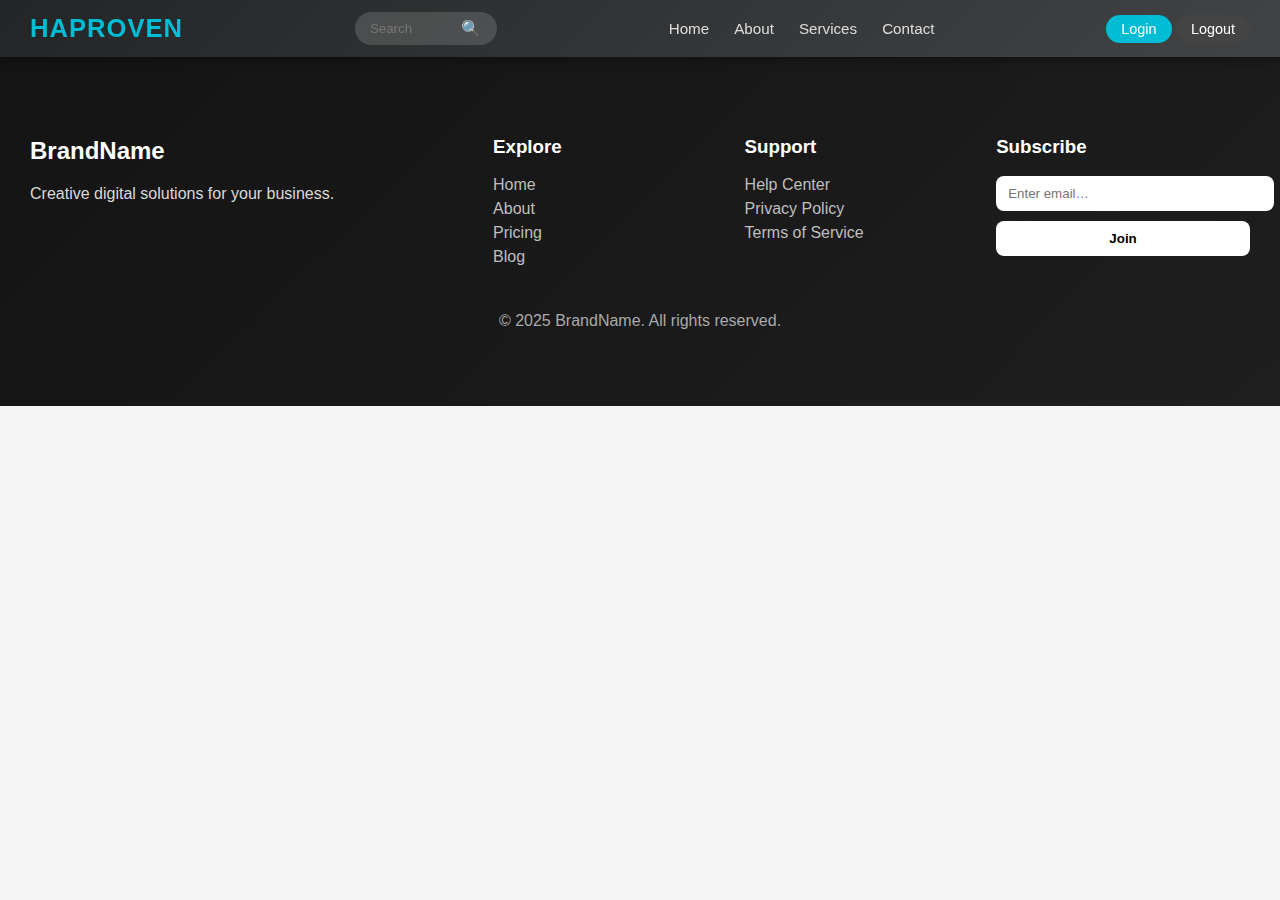
<file: 00/had-foot/index.html>
<!DOCTYPE html>
<html lang="en">

<head>
    <meta charset="UTF-8">
    <meta name="viewport" content="width=device-width, initial-scale=1.0">
    <title>Unique Responsive Header</title>
    <style>
        body {
            margin: 0;
            font-family: "Poppins", sans-serif;
            background: #f5f5f5;
        }

        header {
            background: linear-gradient(135deg, #232526, #414345);
            color: #fff;
            box-shadow: 0 4px 10px rgba(0, 0, 0, 0.3);
            position: sticky;
            top: 0;
            z-index: 1000;
            backdrop-filter: blur(10px);
        }

        .nav {
            display: flex;
            justify-content: space-between;
            align-items: center;
            padding: 12px 30px;
        }

        .logo {
            font-size: 1.6em;
            font-weight: 600;
            letter-spacing: 1px;
            color: #00bcd4;
            cursor: pointer;
            transition: 0.3s;
        }

        .logo:hover {
            color: #fff;
        }

        /* --- Navbar Links --- */
        .nav-links {
            display: flex;
            gap: 25px;
        }

        .nav-links a {
            color: #ddd;
            text-decoration: none;
            font-size: 0.95em;
            transition: 0.3s;
        }

        .nav-links a:hover {
            color: #00bcd4;
        }

        /* --- Search Box --- */
        .search-box {
            display: flex;
            align-items: center;
            background: rgba(255, 255, 255, 0.15);
            border-radius: 20px;
            padding: 4px 10px;
            transition: 0.3s;
        }

        .search-box input {
            border: none;
            background: transparent;
            outline: none;
            color: #fff;
            padding: 5px;
            width: 90px;
            transition: width 0.3s;
        }

        .search-box input:focus {
            width: 150px;
        }

        .search-box button {
            background: transparent;
            border: none;
            color: #00bcd4;
            cursor: pointer;
            font-size: 1em;
        }

        /* --- Auth Buttons --- */
        .auth-buttons button {
            background: #00bcd4;
            border: none;
            color: white;
            padding: 6px 15px;
            border-radius: 20px;
            cursor: pointer;
            font-size: 0.9em;
            transition: 0.3s;
        }

        .auth-buttons button:hover {
            background: #0288a7;
        }

        /* --- Hamburger --- */
        .hamburger {
            display: none;
            font-size: 1.5em;
            cursor: pointer;
            color: #00bcd4;
        }

        /* --- Mobile Menu --- */
        @media (max-width: 768px) {
            .nav {
                flex-wrap: wrap;
                padding: 12px 20px;
            }

            .nav-links,
            .auth-buttons {
                display: none;
                width: 100%;
                flex-direction: column;
                align-items: center;
                gap: 15px;
                margin-top: 10px;
                background: rgba(0, 0, 0, 0.4);
                padding: 15px 0;
                border-radius: 10px;
                animation: fadeIn 0.3s ease;
            }

            .nav.active .nav-links,
            .nav.active .auth-buttons {
                display: flex;
            }

            .hamburger {
                display: block;
            }

            .search-box {
                flex: 1;
                margin: 10px 0;
                justify-content: center;
            }

            .search-box input {
                width: 120px;
            }

            @keyframes fadeIn {
                from {
                    opacity: 0;
                    transform: translateY(-10px);
                }

                to {
                    opacity: 1;
                    transform: translateY(0);
                }
            }
        }
    </style>
</head>

<body>

    <header>
        <nav class="nav">
            <div class="logo">HAPROVEN</div>

            <div class="search-box">
                <input type="search" placeholder="Search">
                <button>🔍</button>
            </div>

            <div class="hamburger" onclick="toggleMenu()">☰</div>

            <div class="nav-links">
                <a href="#">Home</a>
                <a href="#">About</a>
                <a href="#">Services</a>
                <a href="#">Contact</a>
            </div>

            <div class="auth-buttons">
                <button>Login</button>
                <button style="background:#444;">Logout</button>
            </div>
        </nav>
    </header>

    <script>
        function toggleMenu() {
            document.querySelector('.nav').classList.toggle('active');
        }
    </script>



    <footer class="footer-a">

        <div class="foot-wrap">

            <div class="f-col">
                <h2>BrandName</h2>
                <p>Creative digital solutions for your business.</p>
            </div>

            <div class="f-col">
                <h3>Explore</h3>
                <a href="#">Home</a>
                <a href="#">About</a>
                <a href="#">Pricing</a>
                <a href="#">Blog</a>
            </div>

            <div class="f-col">
                <h3>Support</h3>
                <a href="#">Help Center</a>
                <a href="#">Privacy Policy</a>
                <a href="#">Terms of Service</a>
            </div>

            <div class="f-col">
                <h3>Subscribe</h3>
                <input type="email" placeholder="Enter email…" />
                <button>Join</button>
            </div>

        </div>

        <p class="copy">© 2025 BrandName. All rights reserved.</p>
    </footer>

    <style>
        .footer-a {
            background: linear-gradient(135deg, #141414, #1e1e1e);
            color: #d9d9d9;
            padding: 60px 30px;
            font-family: "Poppins", sans-serif;
        }

        .foot-wrap {
            display: grid;
            grid-template-columns: 2fr 1fr 1fr 1.2fr;
            gap: 40px;
        }

        .f-col h2,
        .f-col h3 {
            color: white;
        }

        .f-col a {
            display: block;
            color: #bfbfbf;
            margin: 6px 0;
            text-decoration: none;
            transition: 0.3s;
        }

        .f-col a:hover {
            color: #fff;
            transform: translateX(5px);
        }

        .f-col input {
            width: 100%;
            padding: 10px 12px;
            border: none;
            border-radius: 8px;
            margin-bottom: 10px;
        }

        .f-col button {
            padding: 10px 15px;
            border: none;
            width: 100%;
            background: #fff;
            color: #000;
            border-radius: 8px;
            cursor: pointer;
            font-weight: bold;
            transition: 0.3s;
        }

        .f-col button:hover {
            background: #00aaff;
            color: #fff;
        }

        .copy {
            text-align: center;
            margin-top: 40px;
            color: #aaa;
        }

        @media (max-width: 900px) {
            .foot-wrap {
                grid-template-columns: 1fr 1fr;
            }
        }

        @media (max-width: 500px) {
            .foot-wrap {
                grid-template-columns: 1fr;
            }
        }
    </style>

</body>

</html>
</file>
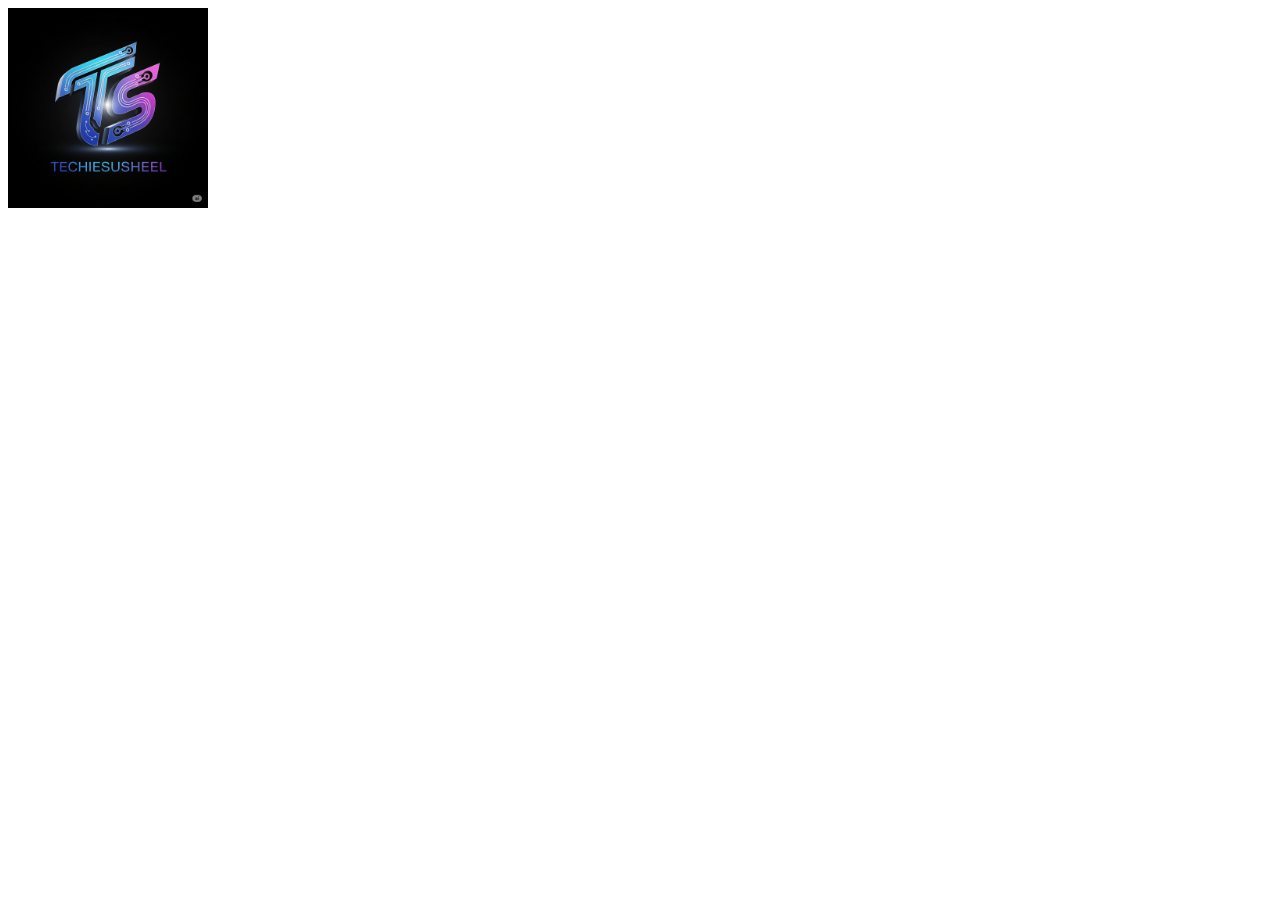
<file: my-site/demo/index.html>
<!DOCTYPE html>
<html lang="en">
<head>
    <meta charset="UTF-8">
    <meta name="viewport" content="width=device-width, initial-scale=1.0">
    <title>Document</title>
</head>
<body>
    <img src="img/img.png " alt="" style="width: 200px;">
</body>
</html>
</file>
<file: demo/style.css>
* {
          margin: 0;
          padding: 0;
      }

      a {
          text-decoration: none !important;
      }

      body {
          margin: 0;
          padding: 0;
          font-family: "Poppins", sans-serif;
          background: #0f172a !important;
          color: #e2e8f0;
          font-family: "Poppins", sans-serif;
      }


      /*=== header ===*/

      header {
          color: #fff;
          box-shadow: 0 4px 10px rgba(0, 0, 0, 0.3);
          position: sticky;
          top: 0;
          z-index: 1000;
          backdrop-filter: blur(10px);
      }

      .nav {
          display: flex;
          justify-content: space-between;
          align-items: center;
          padding: 12px 30px;
      }

      .logo {
          font-size: 1.6em;
          font-weight: 600;
          letter-spacing: 1px;
          color: #00bcd4;
          cursor: pointer;
          transition: 0.3s;
      }

      .logo:hover {
          color: #fff;
      }


      .nav-links {
          display: flex;
          gap: 25px;
      }

      .nav-links a {
          color: #ddd;
          text-decoration: none;
          font-size: 0.95em;
          transition: 0.3s;
      }

      .nav-links a:hover {
          color: #00bcd4;
      }


      .search-box {
          display: flex;
          align-items: center;
          background: rgba(255, 255, 255, 0.15);
          border-radius: 20px;
          padding: 4px 10px;
          transition: 0.3s;
      }

      .search-box input {
          border: none;
          background: transparent;
          outline: none;
          color: #fff;
          padding: 5px;
          width: 90px;
          transition: width 0.3s;
      }

      .search-box input:focus {
          width: 150px;
      }

      .search-box button {
          background: transparent;
          border: none;
          color: #00bcd4;
          cursor: pointer;
          font-size: 1em;
      }


      .auth-buttons button {
          background: #00bcd4;
          border: none;
          color: white;
          padding: 6px 15px;
          border-radius: 20px;
          cursor: pointer;
          font-size: 0.9em;
          transition: 0.3s;
      }

      .auth-buttons button:hover {
          background: #0288a7;
      }


      .hamburger {
          display: none;
          font-size: 1.5em;
          cursor: pointer;
          color: #00bcd4;
      }


      .fade-up h1 {
          font-size: x-large;
      }

      /* --- Mobile Menu --- */
      @media (max-width: 768px) {

          body {
              width: 100%;
          }

          .nav {
              display: flex;
              justify-content: space-between;
              align-items: center;
              padding: 12px 30px;
          }

          .nav {
              flex-wrap: wrap;

          }

          .nav-links,
          .auth-buttons {
              display: none;
              width: 99%;
              flex-direction: column;
              align-items: center;
              gap: 15px;
              margin-top: 10px;
              background: rgba(0, 0, 0, 0.4);
              padding: 15px 0;
              border-radius: 10px;
              animation: fadeIn 0.3s ease;
          }

          .nav.active .nav-links,
          .nav.active .auth-buttons {
              display: flex;
              flex-direction: row;
          }

          .hamburger {
              display: block;
          }

          .search-box {
              display: none;
              flex: 1;
              margin: 10px 0;
              justify-content: center;
          }

          .search-box input {
              width: 120px;
          }

          @keyframes fadeIn {
              from {
                  opacity: 0;
                  transform: translateY(-10px);
              }

              to {
                  opacity: 1;
                  transform: translateY(0);
              }
          }
      }



      /* footer */
      /* === SIMPLE FOOTER === */
      .footer {
          background: #1e293b;
          color: white;
          padding: 40px 0 20px;
          margin-top: 60px;
      }

      .footer-content {
          max-width: 1200px;
          margin: 0 auto;
          padding: 0 20px;
      }

      .footer-main {
          display: flex;
          justify-content: space-between;
          align-items: center;
          margin-bottom: 30px;
          padding-bottom: 20px;
          border-bottom: 1px solid #334155;
      }

      .footer-brand h3 {
          font-size: 1.5rem;
          font-weight: 700;
          margin-bottom: 5px;
      }

      .footer-brand span {
          color: #0f72ff;
      }

      .footer-brand p {
          color: #94a3b8;
          margin: 0;
      }

      .footer-social {
          display: flex;
          gap: 15px;
      }

      .footer-social a {
          display: flex;
          align-items: center;
          justify-content: center;
          width: 40px;
          height: 40px;
          background: #334155;
          color: white;
          border-radius: 8px;
          text-decoration: none;
          transition: all 0.3s ease;
      }

      .footer-social a:hover {
          background: #0f72ff;
          transform: translateY(-2px);
      }

      .footer-bottom {
          display: flex;
          justify-content: space-between;
          align-items: center;
          color: #94a3b8;
          font-size: 0.9rem;
      }

      .footer-links {
          display: flex;
          gap: 20px;
      }

      .footer-links a {
          color: #94a3b8;
          text-decoration: none;
          transition: color 0.3s ease;
      }

      .footer-links a:hover {
          color: white;
      }

      /* Responsive */
      @media (max-width: 768px) {
          .footer-main {
              flex-direction: column;
              gap: 20px;
              text-align: center;
          }

          .footer-bottom {
              flex-direction: column;
              gap: 15px;
              text-align: center;
          }
      }
</file>
<file: Hire-Me/style.css>
* {
          margin: 0;
          padding: 0;
      }

      a {
          text-decoration: none !important;
      }

      body {
          margin: 0;
          padding: 0;
          font-family: "Poppins", sans-serif;
          background: #0f172a !important;
          color: #e2e8f0;
          font-family: "Poppins", sans-serif;
      }


      /*=== header ===*/

      header {
          color: #fff;
          box-shadow: 0 4px 10px rgba(0, 0, 0, 0.3);
          position: sticky;
          top: 0;
          z-index: 1000;
          backdrop-filter: blur(10px);
      }

      .nav {
          display: flex;
          justify-content: space-between;
          align-items: center;
          padding: 12px 30px;
      }

      .logo {
          font-size: 1.6em;
          font-weight: 600;
          letter-spacing: 1px;
          color: #00bcd4;
          cursor: pointer;
          transition: 0.3s;
      }

      .logo:hover {
          color: #fff;
      }


      .nav-links {
          display: flex;
          gap: 25px;
      }

      .nav-links a {
          color: #ddd;
          text-decoration: none;
          font-size: 0.95em;
          transition: 0.3s;
      }

      .nav-links a:hover {
          color: #00bcd4;
      }


      .search-box {
          display: flex;
          align-items: center;
          background: rgba(255, 255, 255, 0.15);
          border-radius: 20px;
          padding: 4px 10px;
          transition: 0.3s;
      }

      .search-box input {
          border: none;
          background: transparent;
          outline: none;
          color: #fff;
          padding: 5px;
          width: 90px;
          transition: width 0.3s;
      }

      .search-box input:focus {
          width: 150px;
      }

      .search-box button {
          background: transparent;
          border: none;
          color: #00bcd4;
          cursor: pointer;
          font-size: 1em;
      }


      .auth-buttons button {
          background: #00bcd4;
          border: none;
          color: white;
          padding: 6px 15px;
          border-radius: 20px;
          cursor: pointer;
          font-size: 0.9em;
          transition: 0.3s;
      }

      .auth-buttons button:hover {
          background: #0288a7;
      }


      .hamburger {
          display: none;
          font-size: 1.5em;
          cursor: pointer;
          color: #00bcd4;
      }


      .fade-up h1 {
          font-size: x-large;
      }

      /* --- Mobile Menu --- */
      @media (max-width: 768px) {

          body {
              width: 100%;
          }

          .nav {
              display: flex;
              justify-content: space-between;
              align-items: center;
              padding: 12px 30px;
          }

          .nav {
              flex-wrap: wrap;

          }

          .nav-links,
          .auth-buttons {
              display: none;
              width: 99%;
              flex-direction: column;
              align-items: center;
              gap: 15px;
              margin-top: 10px;
              background: rgba(0, 0, 0, 0.4);
              padding: 15px 0;
              border-radius: 10px;
              animation: fadeIn 0.3s ease;
          }

          .nav.active .nav-links,
          .nav.active .auth-buttons {
              display: flex;
              flex-direction: row;
          }

          .hamburger {
              display: block;
          }

          .search-box {
              display: none;
              flex: 1;
              margin: 10px 0;
              justify-content: center;
          }

          .search-box input {
              width: 120px;
          }

          @keyframes fadeIn {
              from {
                  opacity: 0;
                  transform: translateY(-10px);
              }

              to {
                  opacity: 1;
                  transform: translateY(0);
              }
          }
      }



      /* footer */
      /* === SIMPLE FOOTER === */
      .footer {
          background: #1e293b;
          color: white;
          padding: 40px 0 20px;
          margin-top: 60px;
      }

      .footer-content {
          max-width: 1200px;
          margin: 0 auto;
          padding: 0 20px;
      }

      .footer-main {
          display: flex;
          justify-content: space-between;
          align-items: center;
          margin-bottom: 30px;
          padding-bottom: 20px;
          border-bottom: 1px solid #334155;
      }

      .footer-brand h3 {
          font-size: 1.5rem;
          font-weight: 700;
          margin-bottom: 5px;
      }

      .footer-brand span {
          color: #0f72ff;
      }

      .footer-brand p {
          color: #94a3b8;
          margin: 0;
      }

      .footer-social {
          display: flex;
          gap: 15px;
      }

      .footer-social a {
          display: flex;
          align-items: center;
          justify-content: center;
          width: 40px;
          height: 40px;
          background: #334155;
          color: white;
          border-radius: 8px;
          text-decoration: none;
          transition: all 0.3s ease;
      }

      .footer-social a:hover {
          background: #0f72ff;
          transform: translateY(-2px);
      }

      .footer-bottom {
          display: flex;
          justify-content: space-between;
          align-items: center;
          color: #94a3b8;
          font-size: 0.9rem;
      }

      .footer-links {
          display: flex;
          gap: 20px;
      }

      .footer-links a {
          color: #94a3b8;
          text-decoration: none;
          transition: color 0.3s ease;
      }

      .footer-links a:hover {
          color: white;
      }

      /* Responsive */
      @media (max-width: 768px) {
          .footer-main {
              flex-direction: column;
              gap: 20px;
              text-align: center;
          }

          .footer-bottom {
              flex-direction: column;
              gap: 15px;
              text-align: center;
          }
      }
</file>
